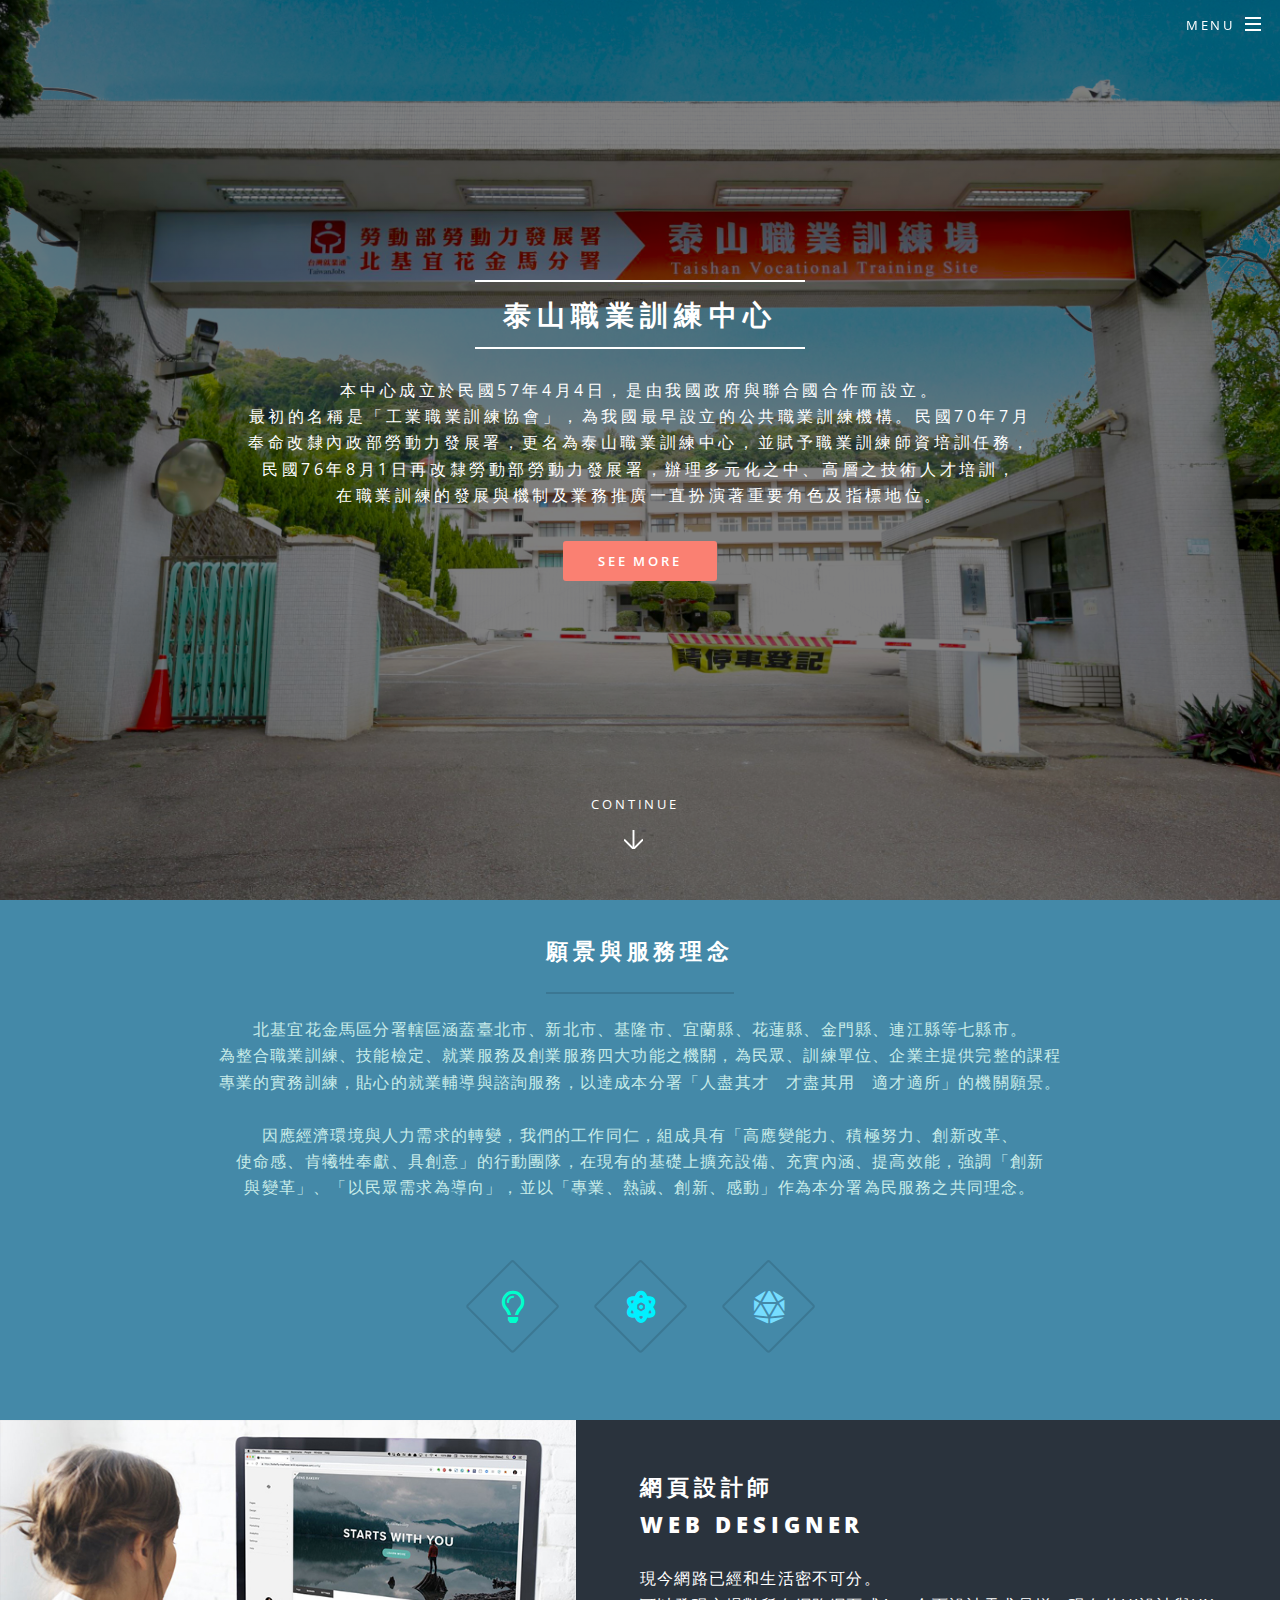
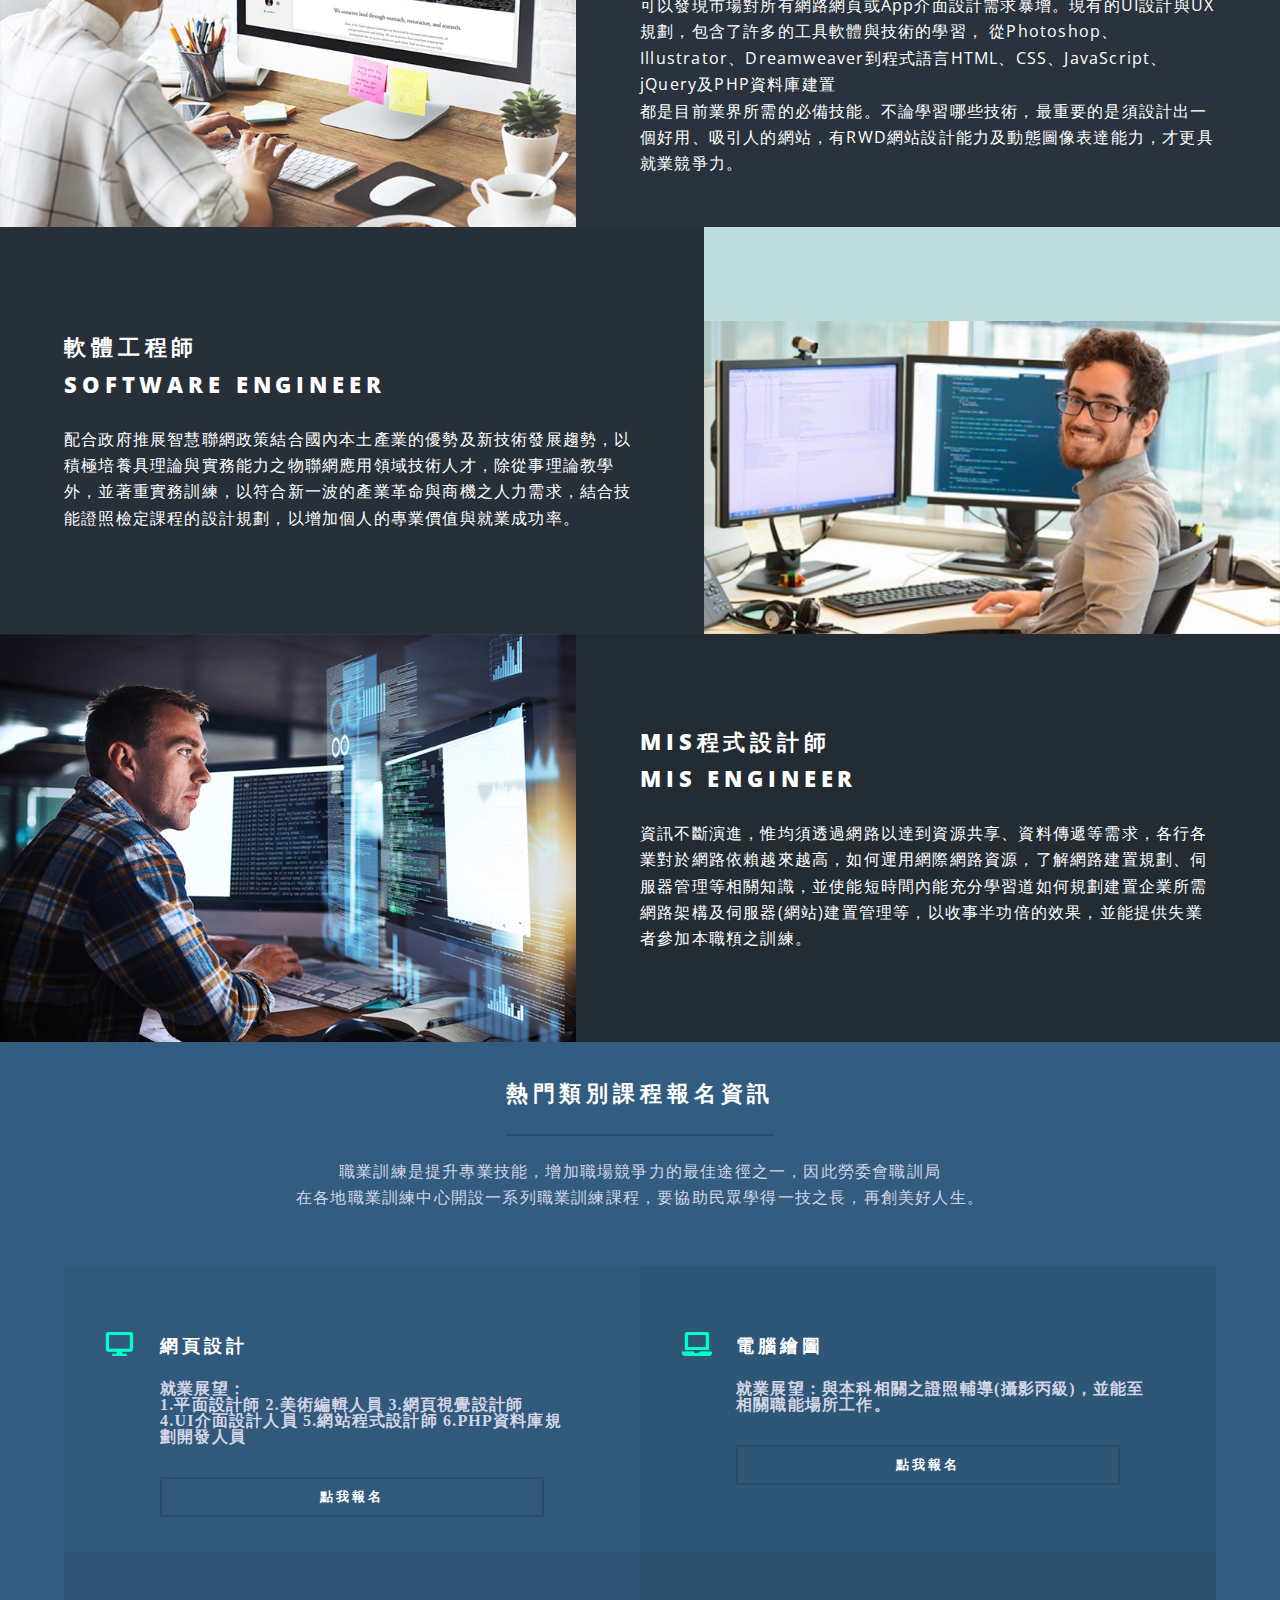
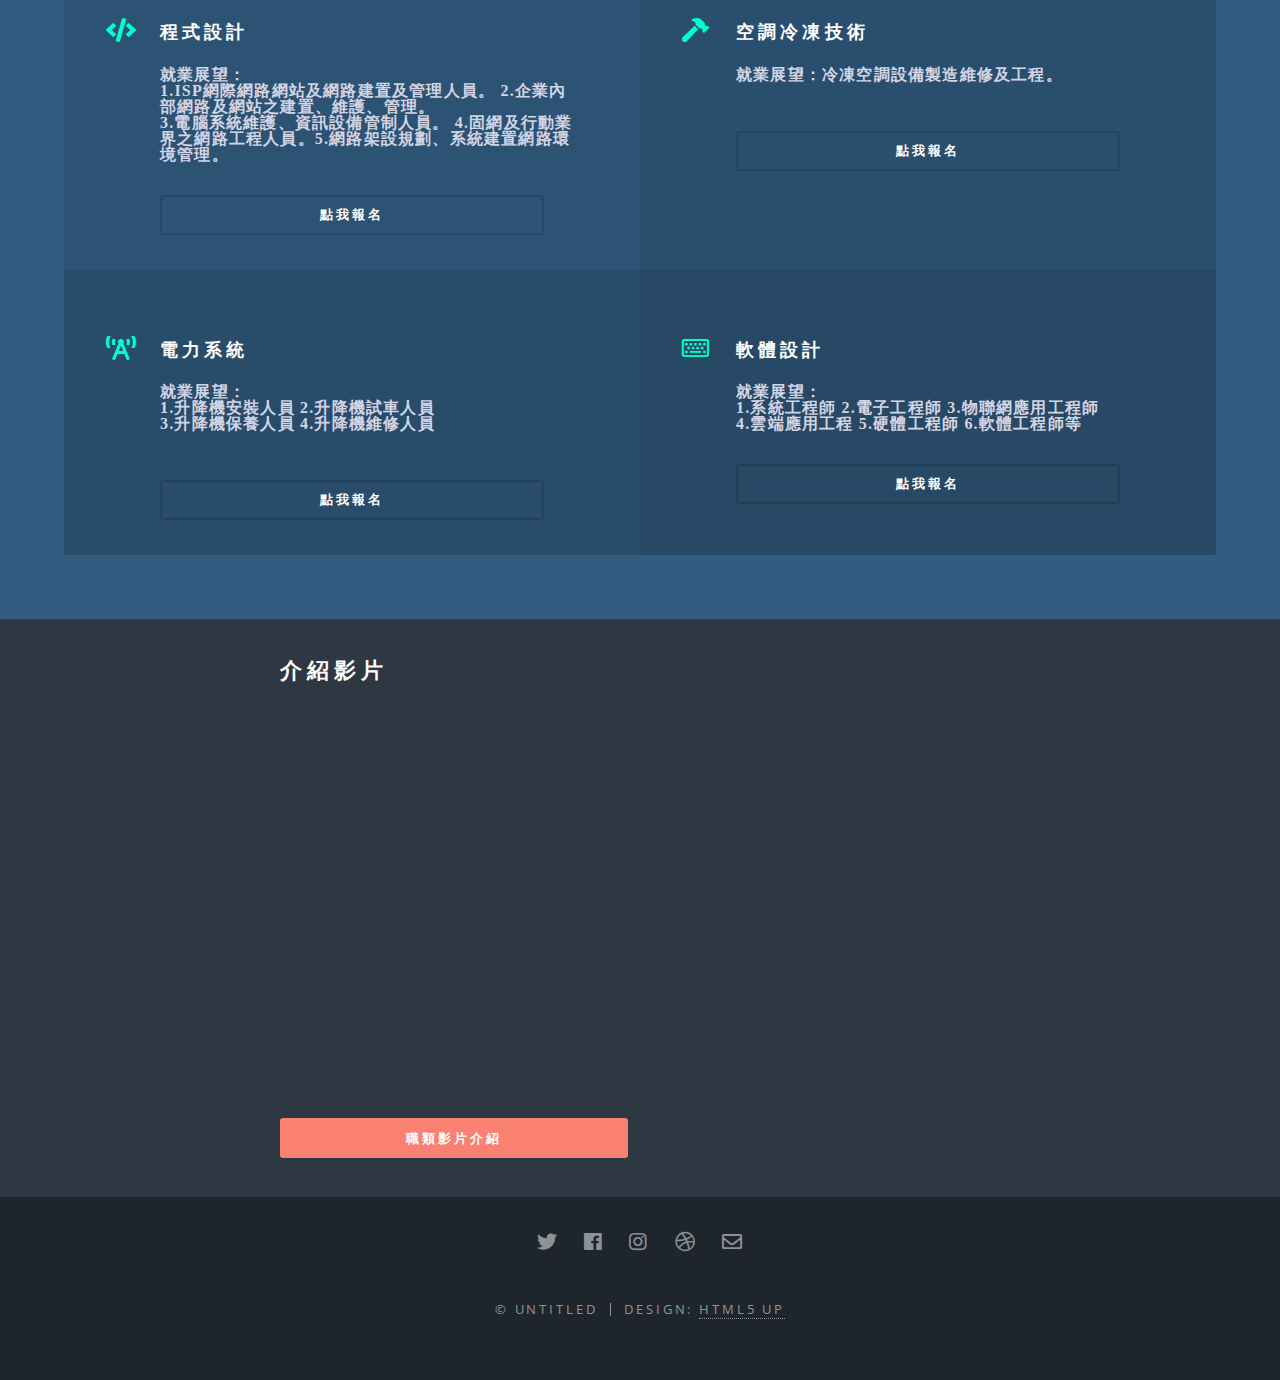
<file: 版型/index.html>
<!DOCTYPE HTML>
<!--
	Spectral by HTML5 UP
	html5up.net | @ajlkn
	Free for personal and commercial use under the CCA 3.0 license (html5up.net/license)
-->
<html>
	<head>
		<title>泰山職業訓練中心─職業訓練研發及推廣中心</title>
		<meta charset="utf-8" />
		<meta name="viewport" content="width=device-width, initial-scale=1, user-scalable=no" />
		<link rel="stylesheet" href="assets/css/main.css" />
		<noscript><link rel="stylesheet" href="assets/css/noscript.css" /></noscript>
		<link rel="shortcut icon" href="./images/favicon.ico" type="image/x-icon">
	</head>
	<body class="landing is-preload">

		<!-- Page Wrapper -->
			<div id="page-wrapper">

				<!-- Header -->
					<header id="header" class="alt">
						<h1><a href="index.html">泰山職業訓練場</a></h1>
						<nav id="nav">
							<ul>
								<li class="special">
									<a href="#menu" class="menuToggle"><span>Menu</span></a>
									<div id="menu">
										<ul>
											<li><a href="index.html">Home</a></li>
											<li><a href="lesson.html">課程介紹</a></li>
											<li><a href="traffic.html">交通方式</a></li>
										</ul>
									</div>
								</li>
							</ul>
						</nav>
					</header>

				<!-- Banner -->
					<section id="banner">
						<div class="inner">
							<h2>泰山職業訓練中心</h2>
							<p>本中心成立於民國57年4月4日，是由我國政府與聯合國合作而設立。<br />
								最初的名稱是「工業職業訓練協會」，為我國最早設立的公共職業訓練機構。民國70年7月<br>
								奉命改隸內政部勞動力發展署，更名為泰山職業訓練中心，並賦予職業訓練師資培訓任務，<br>
								民國76年8月1日再改隸勞動部勞動力發展署，辦理多元化之中、高層之技術人才培訓，<br>
								在職業訓練的發展與機制及業務推廣一直扮演著重要角色及指標地位。
							</p>
							<ul class="actions special">
								<li><a href="https://tkyhkm.wda.gov.tw/Default.aspx" class="button primary">SEE MORE</a></li>
							</ul>
						</div>
						<a href="#one" class="more scrolly">Continue</a>
					</section>

				<!-- One -->
					<section id="one" class="wrapper style1 special">
						<div class="inner">
							<header class="major">
								<h2>願景與服務理念</h2>
								<p>北基宜花金馬區分署轄區涵蓋臺北市、新北市、基隆市、宜蘭縣、花蓮縣、金門縣、連江縣等七縣市。<br> 
									為整合職業訓練、技能檢定、就業服務及創業服務四大功能之機關，為民眾、訓練單位、企業主提供完整的課程<br> 
									專業的實務訓練，貼心的就業輔導與諮詢服務，以達成本分署「人盡其才　才盡其用　適才適所」的機關願景。<br />
									<br>
									因應經濟環境與人力需求的轉變，我們的工作同仁，組成具有「高應變能力、積極努力、創新改革、<br>
									使命感、肯犧牲奉獻、具創意」的行動團隊，在現有的基礎上擴充設備、充實內涵、提高效能，強調「創新<br>
									與變革」、「以民眾需求為導向」，並以「專業、熱誠、創新、感動」作為本分署為民服務之共同理念。</p>
							</header>
							<ul class="icons major">
								<li><span class="icon far fa-lightbulb major style1"><span class="label">Lorem</span></span></li>
								<li><span class="icon fas fa-atom major style2"><span class="label">Ipsum</span></span></li>
								<li><span class="icon fas fa-dice-d20 major style3"><span class="label">Dolor</span></span></li>
							</ul>
						</div>
					</section>

				<!-- Two -->
					<section id="two" class="wrapper alt style2">
						<section class="spotlight">
							<div class="image"><img src="images/pic01.jpg" alt="" /></div><div class="content">
								<h2>網頁設計師<br />
									Web designer</h2>
								<p>現今網路已經和生活密不可分。<br>
									可以發現市場對所有網路網頁或App介面設計需求暴增。現有的UI設計與UX規劃，包含了許多的工具軟體與技術的學習，
									從Photoshop、Illustrator、Dreamweaver到程式語言HTML、CSS、JavaScript、jQuery及PHP資料庫建置<br>
									都是目前業界所需的必備技能。不論學習哪些技術，最重要的是須設計出一個好用、吸引人的網站，有RWD網站設計能力及動態圖像表達能力，才更具就業競爭力。</p>
							</div>
						</section>
						<section class="spotlight">
							<div class="image"><img src="images/pic02.jpg" alt="" /></div><div class="content">
								<h2>軟體工程師<br />
									Software Engineer</h2>
								<p>配合政府推展智慧聯網政策結合國內本土產業的優勢及新技術發展趨勢，以積極培養具理論與實務能力之物聯網應用領域技術人才，除從事理論教學外，並著重實務訓練，以符合新一波的產業革命與商機之人力需求，結合技能證照檢定課程的設計規劃，以增加個人的專業價值與就業成功率。</p>
							</div>
						</section>
						<section class="spotlight">
							<div class="image"><img src="images/pic03.jpg" alt="" /></div><div class="content">
								<h2>MIS程式設計師<br />
									MIS Engineer</h2>
								<p>資訊不斷演進，惟均須透過網路以達到資源共享、資料傳遞等需求，各行各業對於網路依賴越來越高，如何運用網際網路資源，了解網路建置規劃、伺服器管理等相關知識，並使能短時間內能充分學習道如何規劃建置企業所需網路架構及伺服器(網站)建置管理等，以收事半功倍的效果，並能提供失業者參加本職頪之訓練。</p>
							</div>
						</section>
					</section>

				<!-- Three -->
					<section id="three" class="wrapper style3 special">
						<div class="inner">
							<header class="major">
								<h2>熱門類別課程報名資訊</h2>
								<p>職業訓練是提升專業技能，增加職場競爭力的最佳途徑之一，因此勞委會職訓局<br />
									在各地職業訓練中心開設一系列職業訓練課程，要協助民眾學得一技之長，再創美好人生。</p>
							</header>
							<ul class="features">
								<li class="icon fas fa-desktop">
									<h3>網頁設計</h3>
									<p>就業展望：<br>
										1.平面設計師 2.美術編輯人員 3.網頁視覺設計師 <br>
										4.UI介面設計人員 5.網站程式設計師 6.PHP資料庫規劃開發人員</p>
									<a href="https://www.taiwanjobs.gov.tw/Internet/index/CourseQuery_detail.aspx?History=History&oid=111073" class="button fit ">點我報名</a>
								</li>
								<li class="icon fas fa-laptop">
									<h3>電腦繪圖</h3>
									<p>就業展望：與本科相關之證照輔導(攝影丙級)，並能至相關職能場所工作。</p>
									<a href="https://www.taiwanjobs.gov.tw/Internet/index/CourseQuery_detail.aspx?oid=120597" class="button fit ">點我報名</a>
								</li>
								<li class="icon fas fa-code">
									<h3>程式設計</h3>
									<p>就業展望：<br>
										1.ISP網際網路網站及網路建置及管理人員。 2.企業內部網路及網站之建置、維護、管理。<br>
										3.電腦系統維護、資訊設備管制人員。 4.固網及行動業界之網路工程人員。5.網路架設規劃、系統建置網路環境管理。</p>
									<a href="https://www.taiwanjobs.gov.tw/Internet/index/CourseQuery_detail.aspx?History=History&oid=110770" class="button fit ">點我報名</a>
								</li>
								<li class="icon fas fa-hammer">
									<h3>空調冷凍技術</h3>
									<p>就業展望：冷凍空調設備製造維修及工程。</p><br>
									<a href="https://www.taiwanjobs.gov.tw/Internet/index/CourseQuery_detail.aspx?History=History&oid=111070" class="button fit ">點我報名</a>
								</li>
								<li class="icon fas fa-broadcast-tower">
									<h3>電力系統</h3>
									<p>就業展望：<br>
										1.升降機安裝人員 2.升降機試車人員<br> 
										3.升降機保養人員 4.升降機維修人員</p><br>
									<a href="https://www.taiwanjobs.gov.tw/Internet/index/CourseQuery_detail.aspx?oid=120609" class="button fit ">點我報名</a>
								</li>
								<li class="icon far fa-keyboard">
									<h3>軟體設計</h3>
									<p style="font-weight: bold;">就業展望：<br>
										1.系統工程師 2.電子工程師 3.物聯網應用工程師<br>
										4.雲端應用工程 5.硬體工程師 6.軟體工程師等</p>
									<a href="https://www.taiwanjobs.gov.tw/Internet/index/CourseQuery_detail.aspx?History=History&oid=110769" class="button fit ">點我報名</a>
								</li>
							</ul>
						</div>
					</section>

				<!-- CTA -->
					<section id="cta" class="wrapper style4">
						<div class="inner">
							<header>
								<h2>介紹影片</h2>
								<iframe width="200%" height="400px" src="https://www.youtube.com/embed/Aai9IZHkRJY" frameborder="0" allow="accelerometer; autoplay; encrypted-media; gyroscope; picture-in-picture" allowfullscreen></iframe>
								<a href="https://www.youtube.com/playlist?list=PLyI1bc3r753l3zuR7QwgAmRjp616BW_A0" class="button fit primary">職類影片介紹</a>
							</header>
						</div>
					</section>

				<!-- Footer -->
					<footer id="footer">
						<ul class="icons">
							<li><a href="#" class="icon fab fa-twitter"><span class="label">Twitter</span></a></li>
							<li><a href="https://www.facebook.com/tsvts/" class="icon fab fa-facebook"><span class="label">Facebook</span></a></li>
							<li><a href="#" class="icon fab fa-instagram"><span class="label">Instagram</span></a></li>
							<li><a href="#" class="icon fab fa-dribbble"><span class="label">Dribbble</span></a></li>
							<li><a href="#" class="icon far fa-envelope"><span class="label">Email</span></a></li>
						</ul>
						<ul class="copyright">
							<li>&copy; Untitled</li><li>Design: <a href="http://html5up.net">HTML5 UP</a></li>
						</ul>
					</footer>

			</div>

		<!-- Scripts -->
			<script src="assets/js/jquery.min.js"></script>
			<script src="assets/js/jquery.scrollex.min.js"></script>
			<script src="assets/js/jquery.scrolly.min.js"></script>
			<script src="assets/js/browser.min.js"></script>
			<script src="assets/js/breakpoints.min.js"></script>
			<script src="assets/js/util.js"></script>
			<script src="assets/js/main.js"></script>

	</body>
</html>
</file>
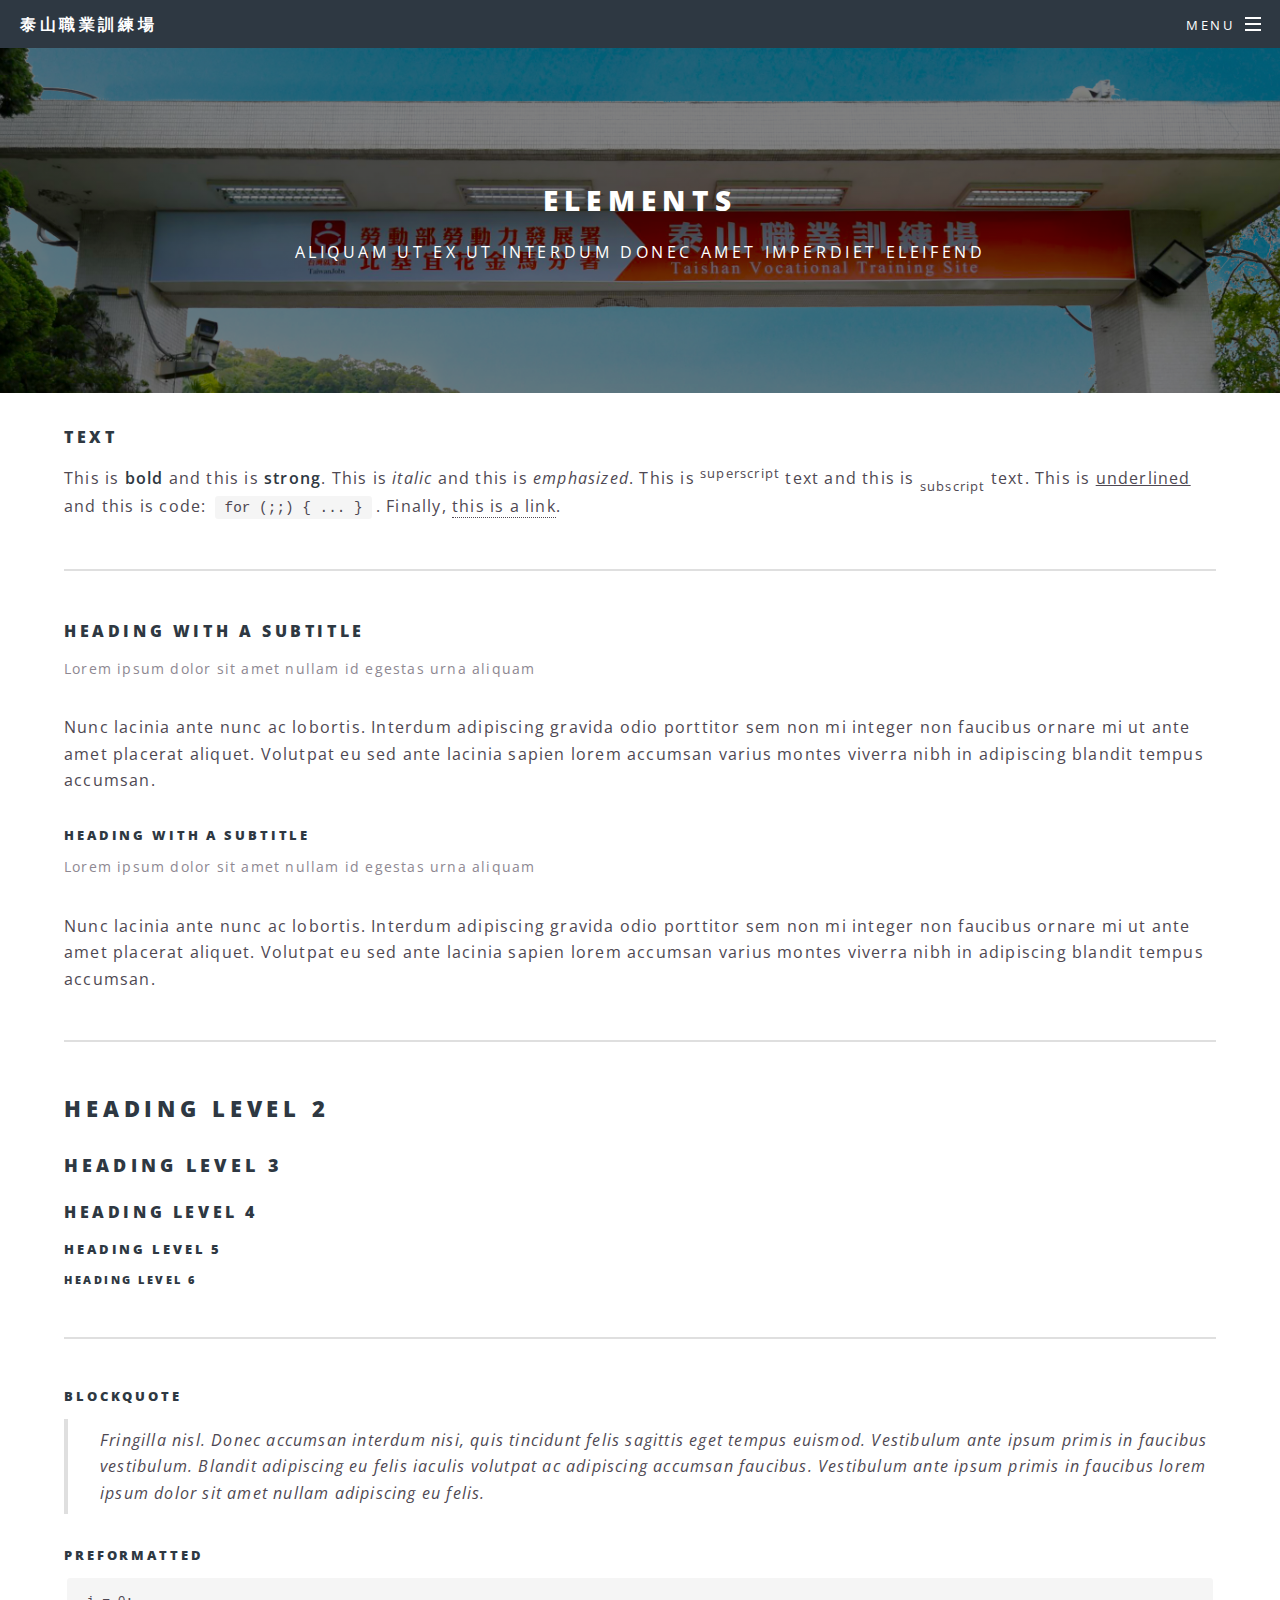
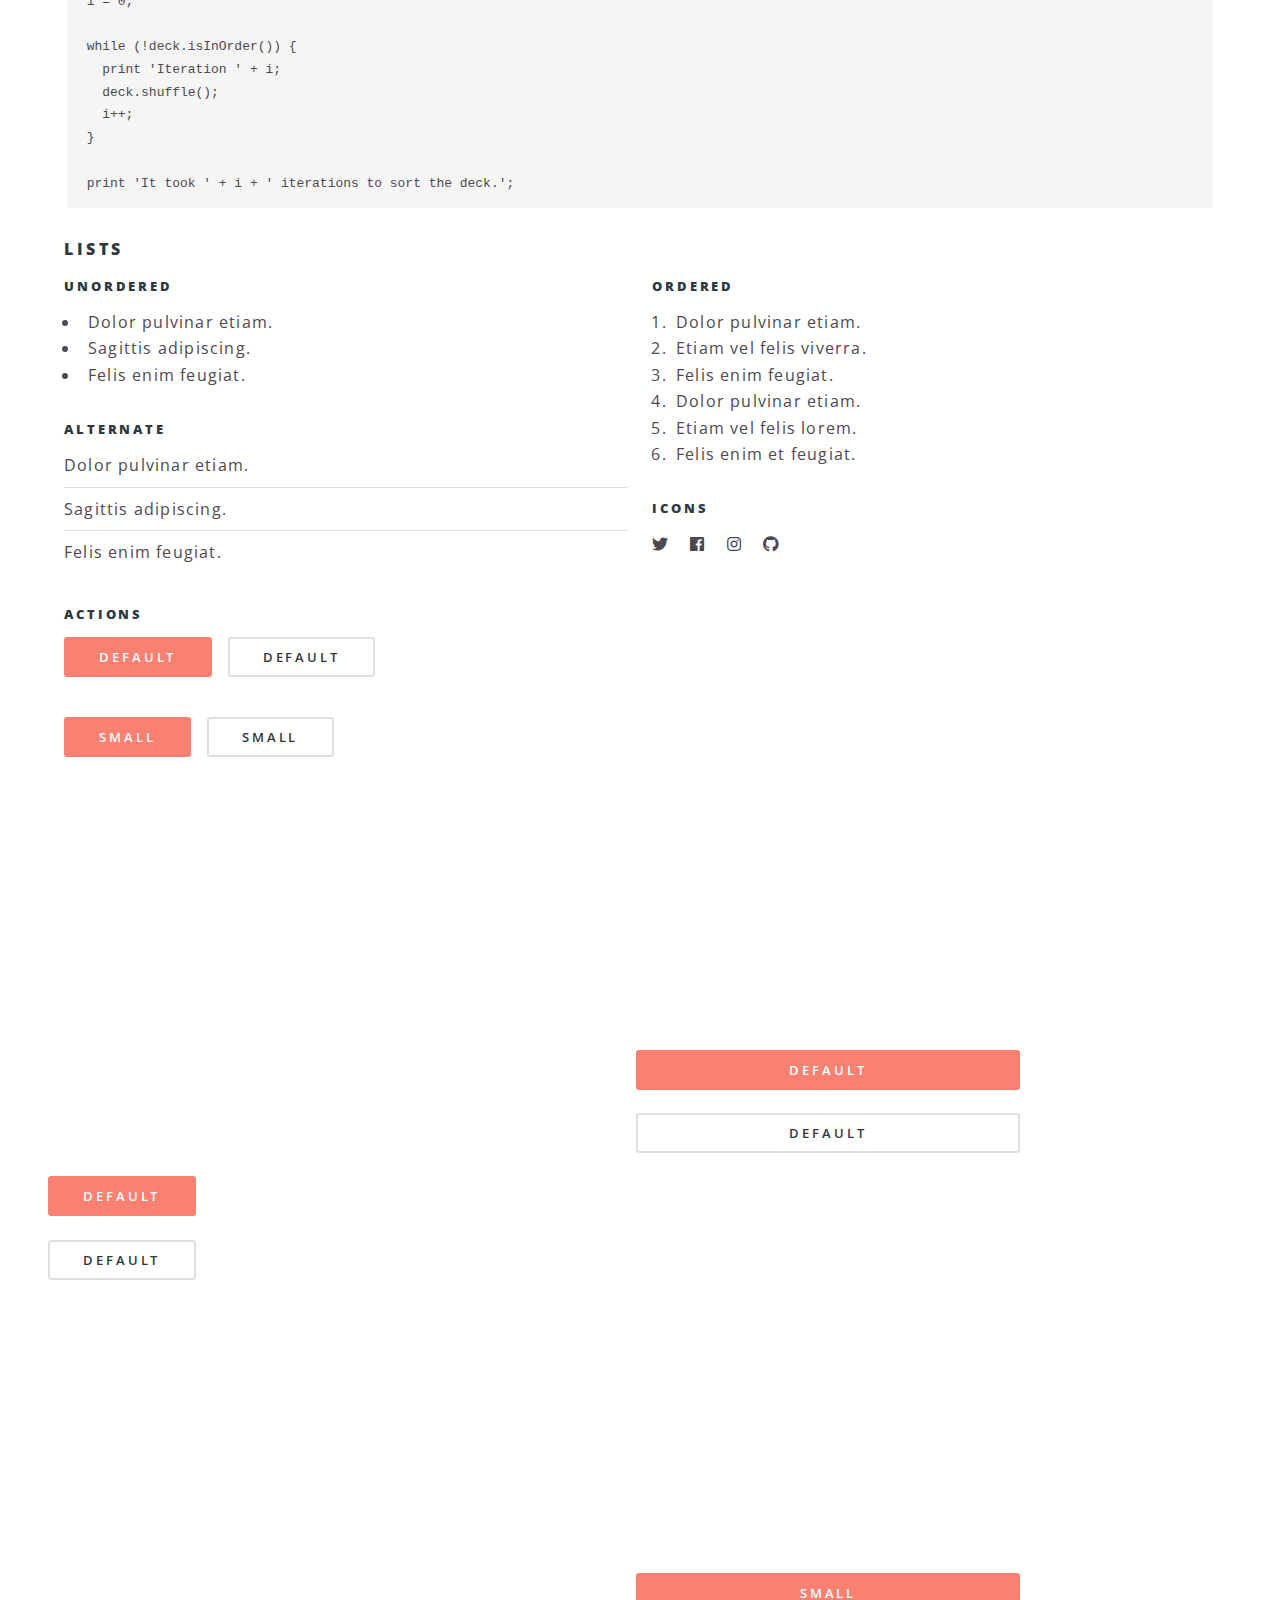
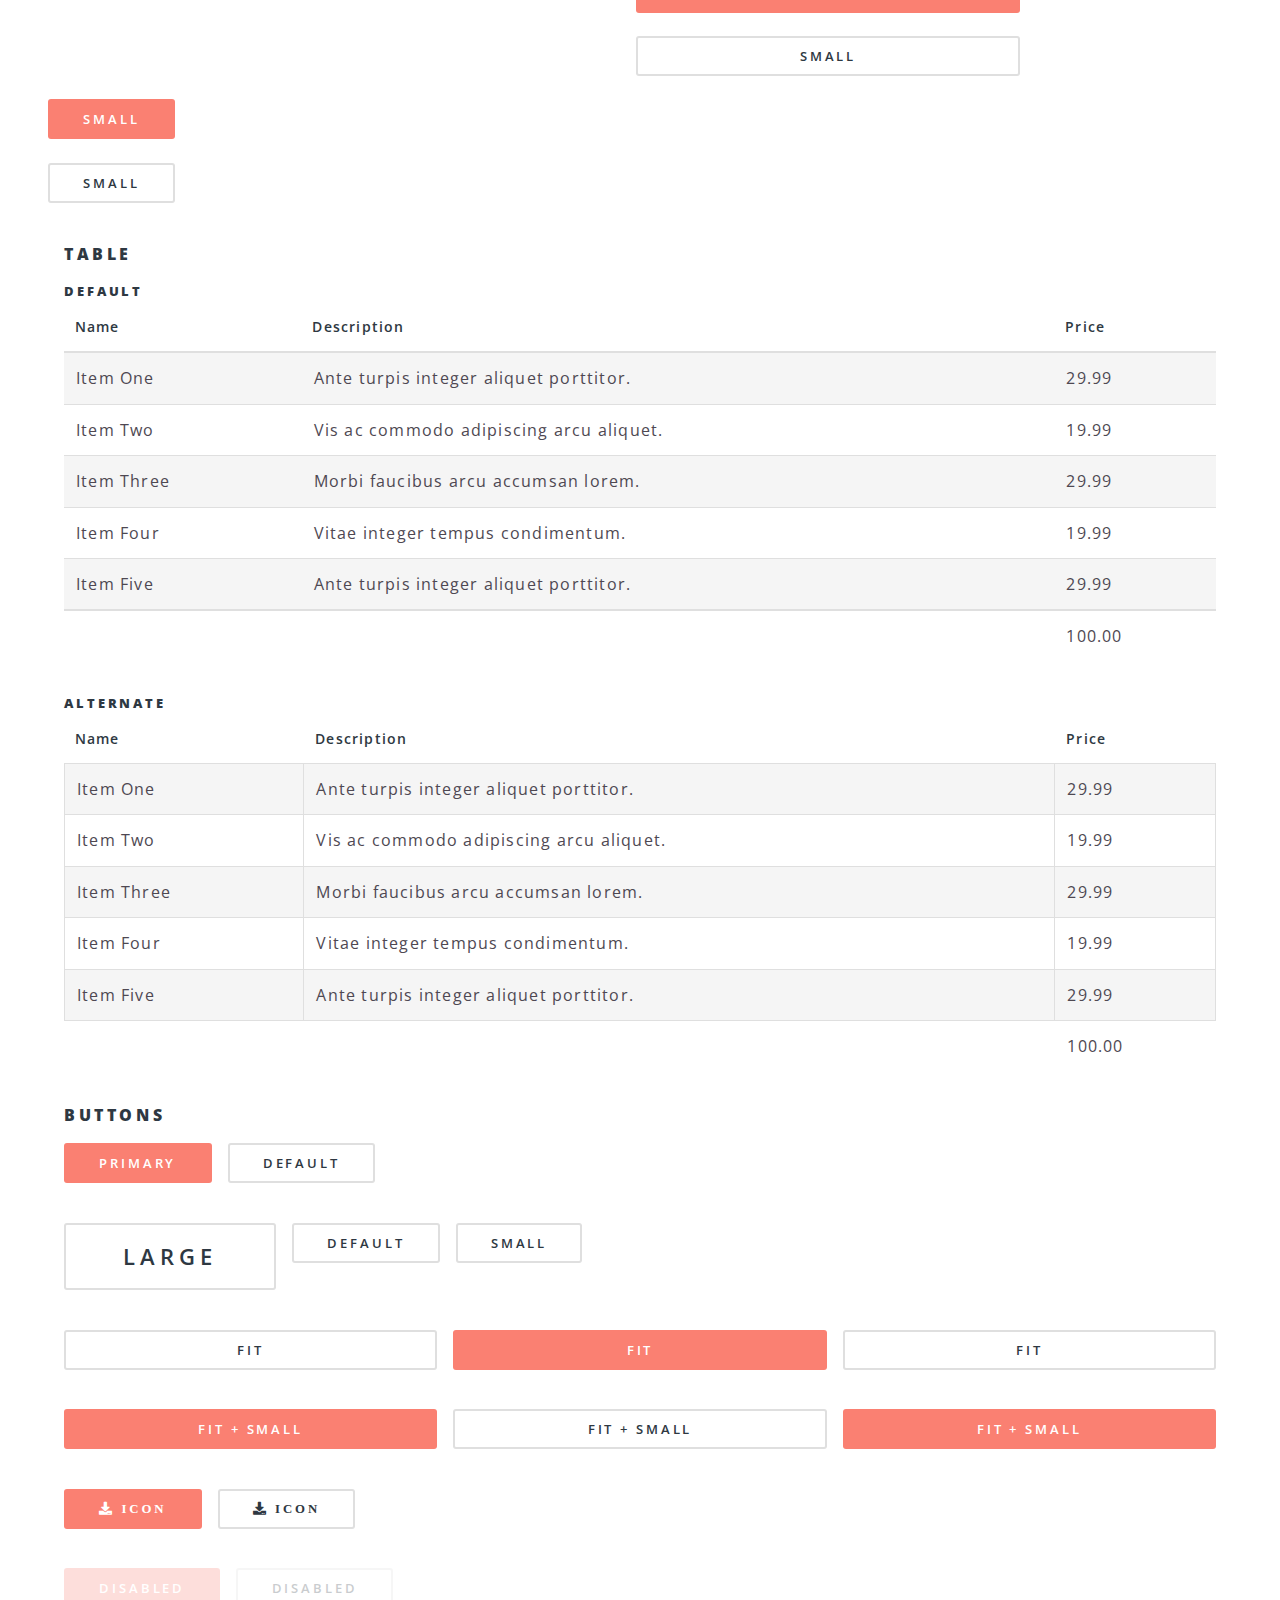
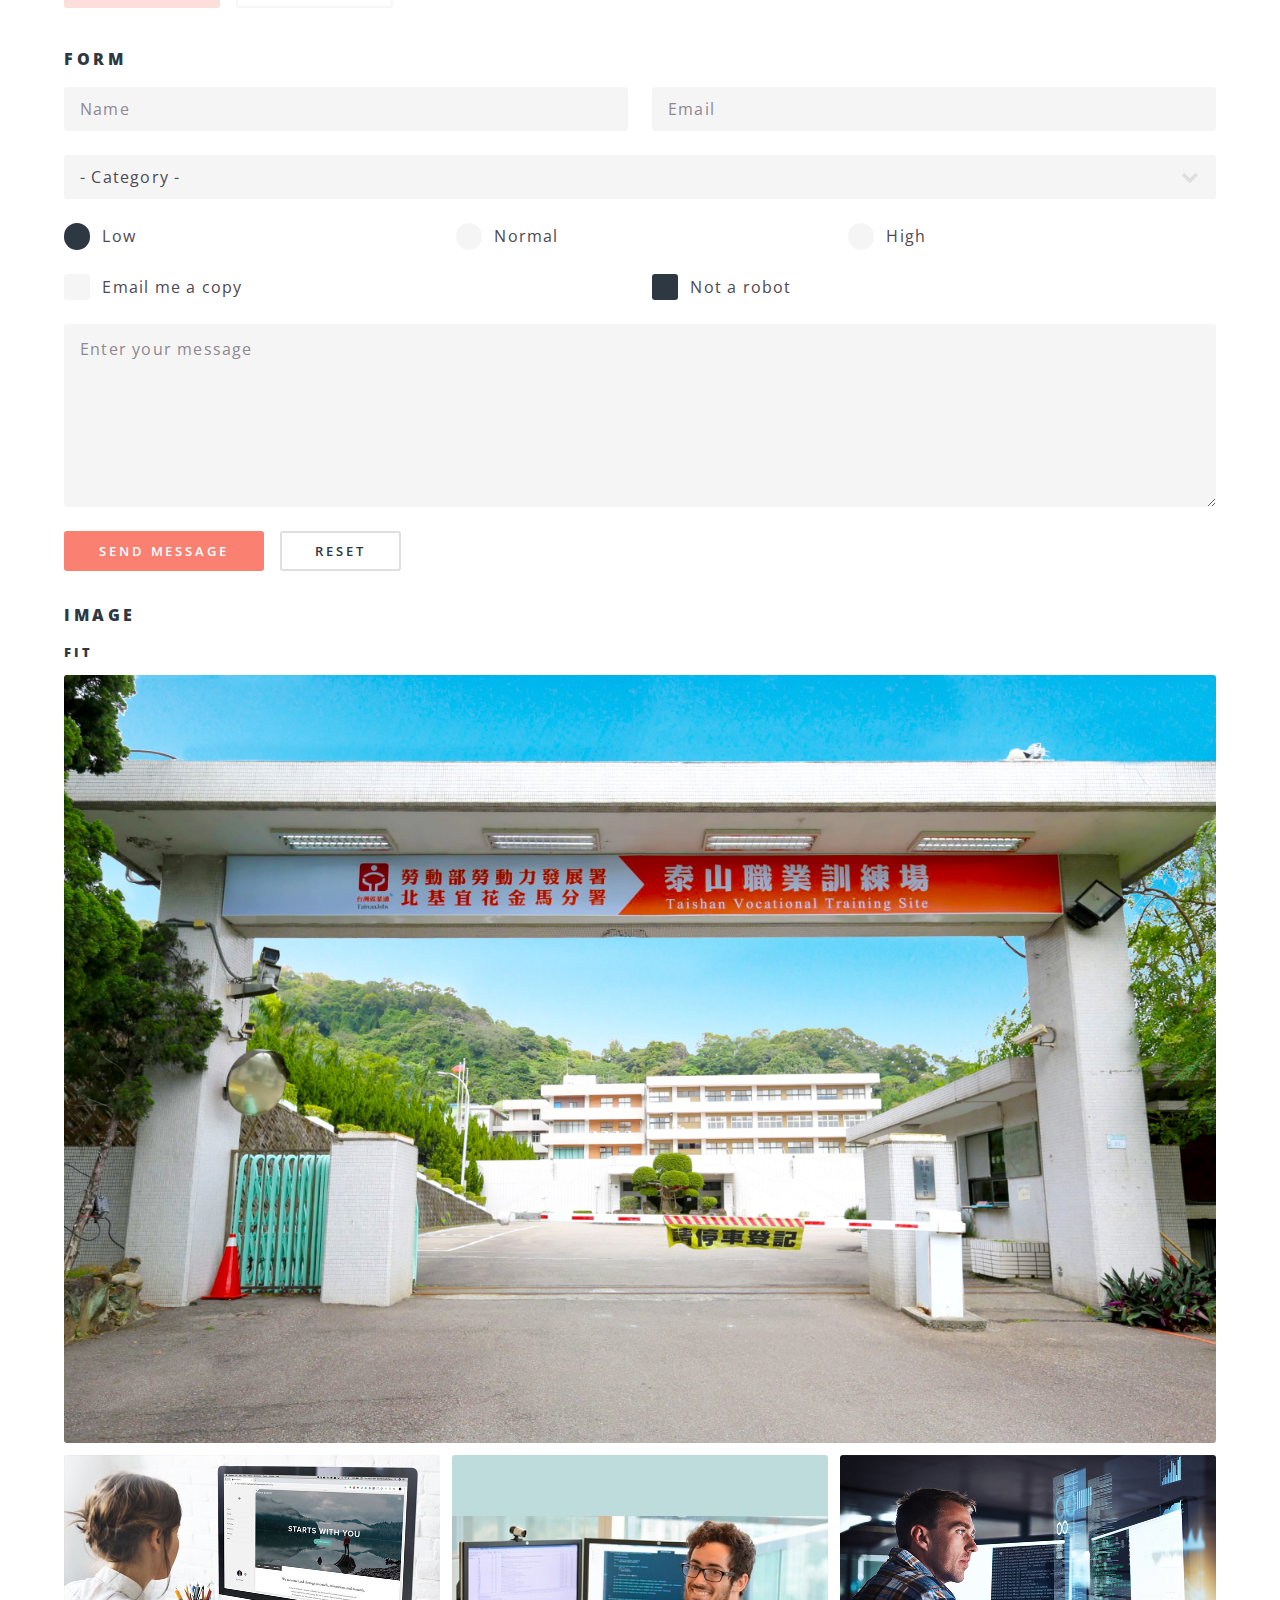
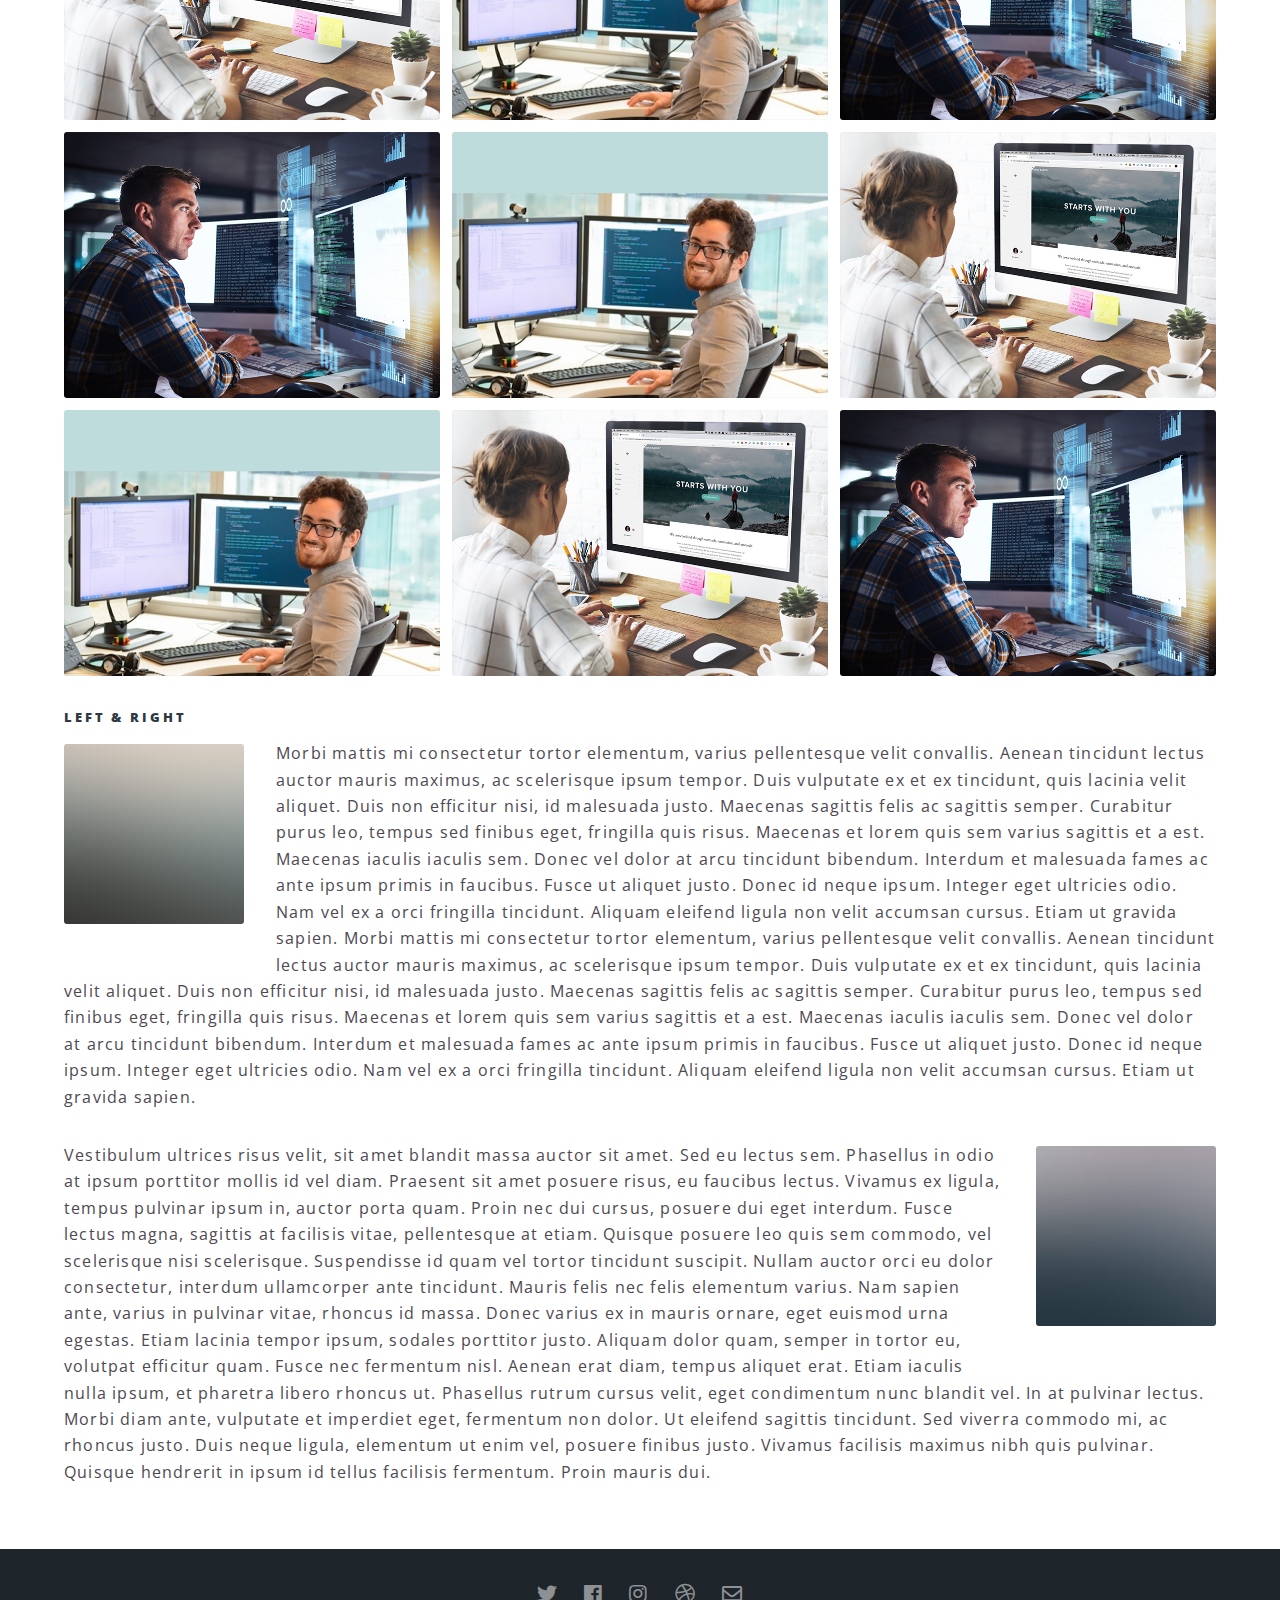
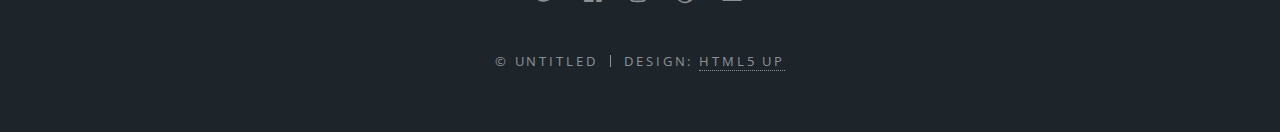
<file: 版型/elements.html>
<!DOCTYPE HTML>
<!--
	Spectral by HTML5 UP
	html5up.net | @ajlkn
	Free for personal and commercial use under the CCA 3.0 license (html5up.net/license)
-->
<html>
	<head>
		<title>泰山職業訓練中心─職業訓練研發及推廣中心</title>
		<meta charset="utf-8" />
		<meta name="viewport" content="width=device-width, initial-scale=1, user-scalable=no" />
		<link rel="stylesheet" href="assets/css/main.css" />
		<noscript><link rel="stylesheet" href="assets/css/noscript.css" /></noscript>
	</head>
	<body class="is-preload">

		<!-- Page Wrapper -->
			<div id="page-wrapper">

				<!-- Header -->
					<header id="header">
						<h1><a href="index.html">泰山職業訓練場</a></h1>
						<nav id="nav">
							<ul>
								<li class="special">
									<a href="#menu" class="menuToggle"><span>Menu</span></a>
									<div id="menu">
										<ul>
											<li><a href="index.html">Home</a></li>
											<li><a href="generic.html">Generic</a></li>
											<li><a href="elements.html">Elements</a></li>
											<li><a href="lesson.html">課程介紹</a></li>
											<li><a href="traffic.html">交通方式</a></li>
										</ul>
									</div>
								</li>
							</ul>
						</nav>
					</header>

				<!-- Main -->
					<article id="main">
						<header>
							<h2>Elements</h2>
							<p>Aliquam ut ex ut interdum donec amet imperdiet eleifend</p>
						</header>
						<section class="wrapper style5">
							<div class="inner">

								<section>
									<h4>Text</h4>
									<p>This is <b>bold</b> and this is <strong>strong</strong>. This is <i>italic</i> and this is <em>emphasized</em>.
									This is <sup>superscript</sup> text and this is <sub>subscript</sub> text.
									This is <u>underlined</u> and this is code: <code>for (;;) { ... }</code>. Finally, <a href="#">this is a link</a>.</p>
									<hr />
									<header>
										<h4>Heading with a Subtitle</h4>
										<p>Lorem ipsum dolor sit amet nullam id egestas urna aliquam</p>
									</header>
									<p>Nunc lacinia ante nunc ac lobortis. Interdum adipiscing gravida odio porttitor sem non mi integer non faucibus ornare mi ut ante amet placerat aliquet. Volutpat eu sed ante lacinia sapien lorem accumsan varius montes viverra nibh in adipiscing blandit tempus accumsan.</p>
									<header>
										<h5>Heading with a Subtitle</h5>
										<p>Lorem ipsum dolor sit amet nullam id egestas urna aliquam</p>
									</header>
									<p>Nunc lacinia ante nunc ac lobortis. Interdum adipiscing gravida odio porttitor sem non mi integer non faucibus ornare mi ut ante amet placerat aliquet. Volutpat eu sed ante lacinia sapien lorem accumsan varius montes viverra nibh in adipiscing blandit tempus accumsan.</p>
									<hr />
									<h2>Heading Level 2</h2>
									<h3>Heading Level 3</h3>
									<h4>Heading Level 4</h4>
									<h5>Heading Level 5</h5>
									<h6>Heading Level 6</h6>
									<hr />
									<h5>Blockquote</h5>
									<blockquote>Fringilla nisl. Donec accumsan interdum nisi, quis tincidunt felis sagittis eget tempus euismod. Vestibulum ante ipsum primis in faucibus vestibulum. Blandit adipiscing eu felis iaculis volutpat ac adipiscing accumsan faucibus. Vestibulum ante ipsum primis in faucibus lorem ipsum dolor sit amet nullam adipiscing eu felis.</blockquote>
									<h5>Preformatted</h5>
									<pre><code>i = 0;

while (!deck.isInOrder()) {
  print 'Iteration ' + i;
  deck.shuffle();
  i++;
}

print 'It took ' + i + ' iterations to sort the deck.';</code></pre>
								</section>

								<section>
									<h4>Lists</h4>
									<div class="row">
										<div class="col-6 col-12-medium">
											<h5>Unordered</h5>
											<ul>
												<li>Dolor pulvinar etiam.</li>
												<li>Sagittis adipiscing.</li>
												<li>Felis enim feugiat.</li>
											</ul>
											<h5>Alternate</h5>
											<ul class="alt">
												<li>Dolor pulvinar etiam.</li>
												<li>Sagittis adipiscing.</li>
												<li>Felis enim feugiat.</li>
											</ul>
										</div>
										<div class="col-6 col-12-medium">
											<h5>Ordered</h5>
											<ol>
												<li>Dolor pulvinar etiam.</li>
												<li>Etiam vel felis viverra.</li>
												<li>Felis enim feugiat.</li>
												<li>Dolor pulvinar etiam.</li>
												<li>Etiam vel felis lorem.</li>
												<li>Felis enim et feugiat.</li>
											</ol>
											<h5>Icons</h5>
											<ul class="icons">
												<li><a href="#" class="icon fab fa-twitter"><span class="label">Twitter</span></a></li>
												<li><a href="#" class="icon fab fa-facebook"><span class="label">Facebook</span></a></li>
												<li><a href="#" class="icon fab fa-instagram"><span class="label">Instagram</span></a></li>
												<li><a href="#" class="icon fab fa-github"><span class="label">Github</span></a></li>
											</ul>
										</div>
									</div>
									<h5>Actions</h5>
									<div class="row">
										<div class="col-6 col-12-medium">
											<ul class="actions">
												<li><a href="#" class="button primary">Default</a></li>
												<li><a href="#" class="button">Default</a></li>
											</ul>
											<ul class="actions small">
												<li><a href="#" class="button primary small">Small</a></li>
												<li><a href="#" class="button small">Small</a></li>
											</ul>
											<ul class="actions stacked">
												<li><a href="#" class="button primary">Default</a></li>
												<li><a href="#" class="button">Default</a></li>
											</ul>
											<ul class="actions stacked">
												<li><a href="#" class="button primary small">Small</a></li>
												<li><a href="#" class="button small">Small</a></li>
											</ul>
										</div>
										<div class="col-6 col-12-medium">
											<ul class="actions stacked">
												<li><a href="#" class="button primary fit">Default</a></li>
												<li><a href="#" class="button fit">Default</a></li>
											</ul>
											<ul class="actions stacked">
												<li><a href="#" class="button primary small fit">Small</a></li>
												<li><a href="#" class="button small fit">Small</a></li>
											</ul>
										</div>
									</div>
								</section>

								<section>
									<h4>Table</h4>
									<h5>Default</h5>
									<div class="table-wrapper">
										<table>
											<thead>
												<tr>
													<th>Name</th>
													<th>Description</th>
													<th>Price</th>
												</tr>
											</thead>
											<tbody>
												<tr>
													<td>Item One</td>
													<td>Ante turpis integer aliquet porttitor.</td>
													<td>29.99</td>
												</tr>
												<tr>
													<td>Item Two</td>
													<td>Vis ac commodo adipiscing arcu aliquet.</td>
													<td>19.99</td>
												</tr>
												<tr>
													<td>Item Three</td>
													<td> Morbi faucibus arcu accumsan lorem.</td>
													<td>29.99</td>
												</tr>
												<tr>
													<td>Item Four</td>
													<td>Vitae integer tempus condimentum.</td>
													<td>19.99</td>
												</tr>
												<tr>
													<td>Item Five</td>
													<td>Ante turpis integer aliquet porttitor.</td>
													<td>29.99</td>
												</tr>
											</tbody>
											<tfoot>
												<tr>
													<td colspan="2"></td>
													<td>100.00</td>
												</tr>
											</tfoot>
										</table>
									</div>

									<h5>Alternate</h5>
									<div class="table-wrapper">
										<table class="alt">
											<thead>
												<tr>
													<th>Name</th>
													<th>Description</th>
													<th>Price</th>
												</tr>
											</thead>
											<tbody>
												<tr>
													<td>Item One</td>
													<td>Ante turpis integer aliquet porttitor.</td>
													<td>29.99</td>
												</tr>
												<tr>
													<td>Item Two</td>
													<td>Vis ac commodo adipiscing arcu aliquet.</td>
													<td>19.99</td>
												</tr>
												<tr>
													<td>Item Three</td>
													<td> Morbi faucibus arcu accumsan lorem.</td>
													<td>29.99</td>
												</tr>
												<tr>
													<td>Item Four</td>
													<td>Vitae integer tempus condimentum.</td>
													<td>19.99</td>
												</tr>
												<tr>
													<td>Item Five</td>
													<td>Ante turpis integer aliquet porttitor.</td>
													<td>29.99</td>
												</tr>
											</tbody>
											<tfoot>
												<tr>
													<td colspan="2"></td>
													<td>100.00</td>
												</tr>
											</tfoot>
										</table>
									</div>
								</section>

								<section>
									<h4>Buttons</h4>
									<ul class="actions">
										<li><a href="#" class="button primary">Primary</a></li>
										<li><a href="#" class="button">Default</a></li>
									</ul>
									<ul class="actions">
										<li><a href="#" class="button large">Large</a></li>
										<li><a href="#" class="button">Default</a></li>
										<li><a href="#" class="button small">Small</a></li>
									</ul>
									<ul class="actions fit">
										<li><a href="#" class="button fit">Fit</a></li>
										<li><a href="#" class="button primary fit">Fit</a></li>
										<li><a href="#" class="button fit">Fit</a></li>
									</ul>
									<ul class="actions fit small">
										<li><a href="#" class="button primary fit small">Fit + Small</a></li>
										<li><a href="#" class="button fit small">Fit + Small</a></li>
										<li><a href="#" class="button primary fit small">Fit + Small</a></li>
									</ul>
									<ul class="actions">
										<li><a href="#" class="button primary icon fas fa-download">Icon</a></li>
										<li><a href="#" class="button icon fas fa-download">Icon</a></li>
									</ul>
									<ul class="actions">
										<li><span class="button primary disabled">Disabled</span></li>
										<li><span class="button disabled">Disabled</span></li>
									</ul>
								</section>

								<section>
									<h4>Form</h4>
									<form method="post" action="#">
										<div class="row gtr-uniform">
											<div class="col-6 col-12-xsmall">
												<input type="text" name="demo-name" id="demo-name" value="" placeholder="Name" />
											</div>
											<div class="col-6 col-12-xsmall">
												<input type="email" name="demo-email" id="demo-email" value="" placeholder="Email" />
											</div>
											<div class="col-12">
												<select name="demo-category" id="demo-category">
													<option value="">- Category -</option>
													<option value="1">Manufacturing</option>
													<option value="1">Shipping</option>
													<option value="1">Administration</option>
													<option value="1">Human Resources</option>
												</select>
											</div>
											<div class="col-4 col-12-small">
												<input type="radio" id="demo-priority-low" name="demo-priority" checked>
												<label for="demo-priority-low">Low</label>
											</div>
											<div class="col-4 col-12-small">
												<input type="radio" id="demo-priority-normal" name="demo-priority">
												<label for="demo-priority-normal">Normal</label>
											</div>
											<div class="col-4 col-12-small">
												<input type="radio" id="demo-priority-high" name="demo-priority">
												<label for="demo-priority-high">High</label>
											</div>
											<div class="col-6 col-12-small">
												<input type="checkbox" id="demo-copy" name="demo-copy">
												<label for="demo-copy">Email me a copy</label>
											</div>
											<div class="col-6 col-12-small">
												<input type="checkbox" id="demo-human" name="demo-human" checked>
												<label for="demo-human">Not a robot</label>
											</div>
											<div class="col-12">
												<textarea name="demo-message" id="demo-message" placeholder="Enter your message" rows="6"></textarea>
											</div>
											<div class="col-12">
												<ul class="actions">
													<li><input type="submit" value="Send Message" class="primary" /></li>
													<li><input type="reset" value="Reset" /></li>
												</ul>
											</div>
										</div>
									</form>
								</section>

								<section>
									<h4>Image</h4>
									<h5>Fit</h5>
									<div class="box alt">
										<div class="row gtr-50 gtr-uniform">
											<div class="col-12"><span class="image fit"><img src="images/banner.jpg" alt="" /></span></div>
											<div class="col-4"><span class="image fit"><img src="images/pic01.jpg" alt="" /></span></div>
											<div class="col-4"><span class="image fit"><img src="images/pic02.jpg" alt="" /></span></div>
											<div class="col-4"><span class="image fit"><img src="images/pic03.jpg" alt="" /></span></div>
											<div class="col-4"><span class="image fit"><img src="images/pic03.jpg" alt="" /></span></div>
											<div class="col-4"><span class="image fit"><img src="images/pic02.jpg" alt="" /></span></div>
											<div class="col-4"><span class="image fit"><img src="images/pic01.jpg" alt="" /></span></div>
											<div class="col-4"><span class="image fit"><img src="images/pic02.jpg" alt="" /></span></div>
											<div class="col-4"><span class="image fit"><img src="images/pic01.jpg" alt="" /></span></div>
											<div class="col-4"><span class="image fit"><img src="images/pic03.jpg" alt="" /></span></div>
										</div>
									</div>
									<h5>Left &amp; Right</h5>
									<p><span class="image left"><img src="images/pic04.jpg" alt="" /></span>Morbi mattis mi consectetur tortor elementum, varius pellentesque velit convallis. Aenean tincidunt lectus auctor mauris maximus, ac scelerisque ipsum tempor. Duis vulputate ex et ex tincidunt, quis lacinia velit aliquet. Duis non efficitur nisi, id malesuada justo. Maecenas sagittis felis ac sagittis semper. Curabitur purus leo, tempus sed finibus eget, fringilla quis risus. Maecenas et lorem quis sem varius sagittis et a est. Maecenas iaculis iaculis sem. Donec vel dolor at arcu tincidunt bibendum. Interdum et malesuada fames ac ante ipsum primis in faucibus. Fusce ut aliquet justo. Donec id neque ipsum. Integer eget ultricies odio. Nam vel ex a orci fringilla tincidunt. Aliquam eleifend ligula non velit accumsan cursus. Etiam ut gravida sapien. Morbi mattis mi consectetur tortor elementum, varius pellentesque velit convallis. Aenean tincidunt lectus auctor mauris maximus, ac scelerisque ipsum tempor. Duis vulputate ex et ex tincidunt, quis lacinia velit aliquet. Duis non efficitur nisi, id malesuada justo. Maecenas sagittis felis ac sagittis semper. Curabitur purus leo, tempus sed finibus eget, fringilla quis risus. Maecenas et lorem quis sem varius sagittis et a est. Maecenas iaculis iaculis sem. Donec vel dolor at arcu tincidunt bibendum. Interdum et malesuada fames ac ante ipsum primis in faucibus. Fusce ut aliquet justo. Donec id neque ipsum. Integer eget ultricies odio. Nam vel ex a orci fringilla tincidunt. Aliquam eleifend ligula non velit accumsan cursus. Etiam ut gravida sapien.</p>
									<p><span class="image right"><img src="images/pic05.jpg" alt="" /></span>Vestibulum ultrices risus velit, sit amet blandit massa auctor sit amet. Sed eu lectus sem. Phasellus in odio at ipsum porttitor mollis id vel diam. Praesent sit amet posuere risus, eu faucibus lectus. Vivamus ex ligula, tempus pulvinar ipsum in, auctor porta quam. Proin nec dui cursus, posuere dui eget interdum. Fusce lectus magna, sagittis at facilisis vitae, pellentesque at etiam. Quisque posuere leo quis sem commodo, vel scelerisque nisi scelerisque. Suspendisse id quam vel tortor tincidunt suscipit. Nullam auctor orci eu dolor consectetur, interdum ullamcorper ante tincidunt. Mauris felis nec felis elementum varius. Nam sapien ante, varius in pulvinar vitae, rhoncus id massa. Donec varius ex in mauris ornare, eget euismod urna egestas. Etiam lacinia tempor ipsum, sodales porttitor justo. Aliquam dolor quam, semper in tortor eu, volutpat efficitur quam. Fusce nec fermentum nisl. Aenean erat diam, tempus aliquet erat. Etiam iaculis nulla ipsum, et pharetra libero rhoncus ut. Phasellus rutrum cursus velit, eget condimentum nunc blandit vel. In at pulvinar lectus. Morbi diam ante, vulputate et imperdiet eget, fermentum non dolor. Ut eleifend sagittis tincidunt. Sed viverra commodo mi, ac rhoncus justo. Duis neque ligula, elementum ut enim vel, posuere finibus justo. Vivamus facilisis maximus nibh quis pulvinar. Quisque hendrerit in ipsum id tellus facilisis fermentum. Proin mauris dui.</p>
								</section>

							</div>
						</section>
					</article>

				<!-- Footer -->
					<footer id="footer">
						<ul class="icons">
							<li><a href="#" class="icon fab fa-twitter"><span class="label">Twitter</span></a></li>
							<li><a href="#" class="icon fab fa-facebook"><span class="label">Facebook</span></a></li>
							<li><a href="#" class="icon fab fa-instagram"><span class="label">Instagram</span></a></li>
							<li><a href="#" class="icon fab fa-dribbble"><span class="label">Dribbble</span></a></li>
							<li><a href="#" class="icon far fa-envelope"><span class="label">Email</span></a></li>
						</ul>
						<ul class="copyright">
							<li>&copy; Untitled</li><li>Design: <a href="http://html5up.net">HTML5 UP</a></li>
						</ul>
					</footer>

			</div>

		<!-- Scripts -->
			<script src="assets/js/jquery.min.js"></script>
			<script src="assets/js/jquery.scrollex.min.js"></script>
			<script src="assets/js/jquery.scrolly.min.js"></script>
			<script src="assets/js/browser.min.js"></script>
			<script src="assets/js/breakpoints.min.js"></script>
			<script src="assets/js/util.js"></script>
			<script src="assets/js/main.js"></script>

	</body>
</html>
</file>
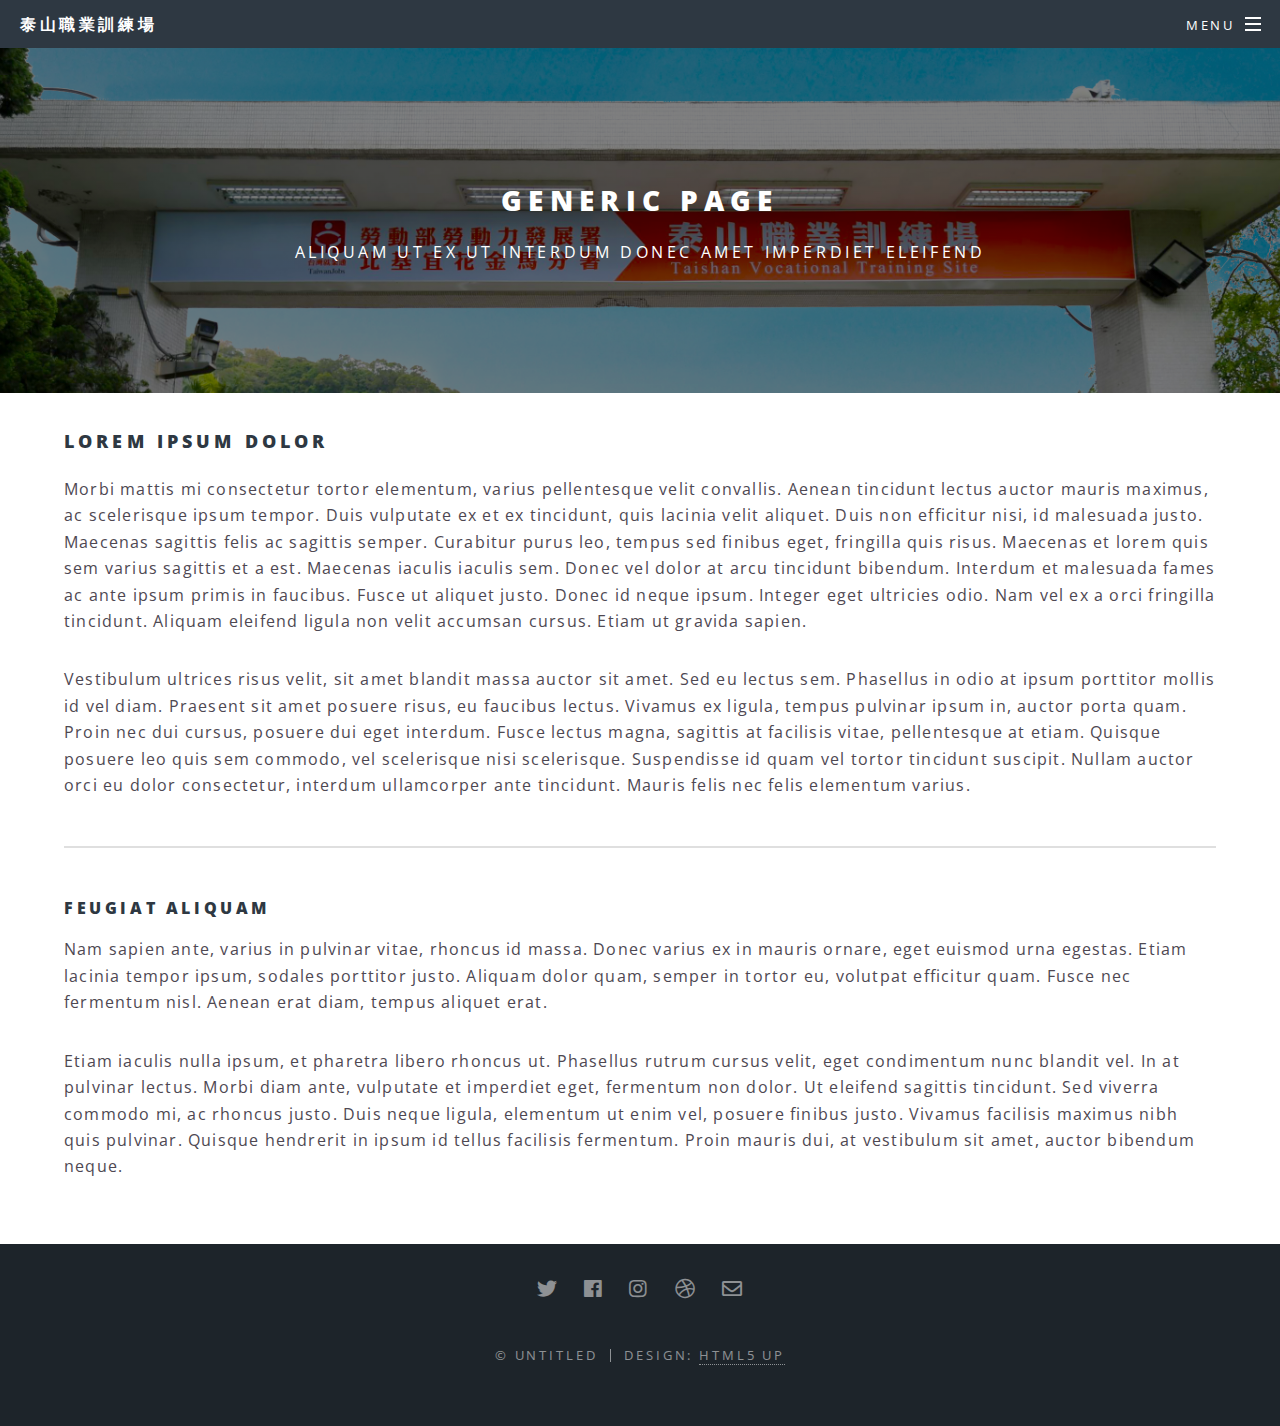
<file: 版型/generic.html>
<!DOCTYPE HTML>
<!--
	Spectral by HTML5 UP
	html5up.net | @ajlkn
	Free for personal and commercial use under the CCA 3.0 license (html5up.net/license)
-->
<html>
	<head>
		<title>泰山職業訓練中心─職業訓練研發及推廣中心</title>
		<meta charset="utf-8" />
		<meta name="viewport" content="width=device-width, initial-scale=1, user-scalable=no" />
		<link rel="stylesheet" href="assets/css/main.css" />
		<noscript><link rel="stylesheet" href="assets/css/noscript.css" /></noscript>
	</head>
	<body class="is-preload">

		<!-- Page Wrapper -->
			<div id="page-wrapper">

				<!-- Header -->
					<header id="header">
						<h1><a href="index.html">泰山職業訓練場</a></h1>
						<nav id="nav">
							<ul>
								<li class="special">
									<a href="#menu" class="menuToggle"><span>Menu</span></a>
									<div id="menu">
										<ul>
											<li><a href="index.html">Home</a></li>
											<li><a href="generic.html">Generic</a></li>
											<li><a href="elements.html">Elements</a></li>
											<li><a href="lesson.html">課程介紹</a></li>
											<li><a href="traffic.html">交通方式</a></li>
										</ul>
									</div>
								</li>
							</ul>
						</nav>
					</header>

				<!-- Main -->
					<article id="main">
						<header>
							<h2>Generic Page</h2>
							<p>Aliquam ut ex ut interdum donec amet imperdiet eleifend</p>
						</header>
						<section class="wrapper style5">
							<div class="inner">

								<h3>Lorem ipsum dolor</h3>
								<p>Morbi mattis mi consectetur tortor elementum, varius pellentesque velit convallis. Aenean tincidunt lectus auctor mauris maximus, ac scelerisque ipsum tempor. Duis vulputate ex et ex tincidunt, quis lacinia velit aliquet. Duis non efficitur nisi, id malesuada justo. Maecenas sagittis felis ac sagittis semper. Curabitur purus leo, tempus sed finibus eget, fringilla quis risus. Maecenas et lorem quis sem varius sagittis et a est. Maecenas iaculis iaculis sem. Donec vel dolor at arcu tincidunt bibendum. Interdum et malesuada fames ac ante ipsum primis in faucibus. Fusce ut aliquet justo. Donec id neque ipsum. Integer eget ultricies odio. Nam vel ex a orci fringilla tincidunt. Aliquam eleifend ligula non velit accumsan cursus. Etiam ut gravida sapien.</p>

								<p>Vestibulum ultrices risus velit, sit amet blandit massa auctor sit amet. Sed eu lectus sem. Phasellus in odio at ipsum porttitor mollis id vel diam. Praesent sit amet posuere risus, eu faucibus lectus. Vivamus ex ligula, tempus pulvinar ipsum in, auctor porta quam. Proin nec dui cursus, posuere dui eget interdum. Fusce lectus magna, sagittis at facilisis vitae, pellentesque at etiam. Quisque posuere leo quis sem commodo, vel scelerisque nisi scelerisque. Suspendisse id quam vel tortor tincidunt suscipit. Nullam auctor orci eu dolor consectetur, interdum ullamcorper ante tincidunt. Mauris felis nec felis elementum varius.</p>

								<hr />

								<h4>Feugiat aliquam</h4>
								<p>Nam sapien ante, varius in pulvinar vitae, rhoncus id massa. Donec varius ex in mauris ornare, eget euismod urna egestas. Etiam lacinia tempor ipsum, sodales porttitor justo. Aliquam dolor quam, semper in tortor eu, volutpat efficitur quam. Fusce nec fermentum nisl. Aenean erat diam, tempus aliquet erat.</p>

								<p>Etiam iaculis nulla ipsum, et pharetra libero rhoncus ut. Phasellus rutrum cursus velit, eget condimentum nunc blandit vel. In at pulvinar lectus. Morbi diam ante, vulputate et imperdiet eget, fermentum non dolor. Ut eleifend sagittis tincidunt. Sed viverra commodo mi, ac rhoncus justo. Duis neque ligula, elementum ut enim vel, posuere finibus justo. Vivamus facilisis maximus nibh quis pulvinar. Quisque hendrerit in ipsum id tellus facilisis fermentum. Proin mauris dui, at vestibulum sit amet, auctor bibendum neque.</p>

							</div>
						</section>
					</article>

				<!-- Footer -->
					<footer id="footer">
						<ul class="icons">
							<li><a href="#" class="icon fab fa-twitter"><span class="label">Twitter</span></a></li>
							<li><a href="#" class="icon fab fa-facebook"><span class="label">Facebook</span></a></li>
							<li><a href="#" class="icon fab fa-instagram"><span class="label">Instagram</span></a></li>
							<li><a href="#" class="icon fab fa-dribbble"><span class="label">Dribbble</span></a></li>
							<li><a href="#" class="icon far fa-envelope"><span class="label">Email</span></a></li>
						</ul>
						<ul class="copyright">
							<li>&copy; Untitled</li><li>Design: <a href="http://html5up.net">HTML5 UP</a></li>
						</ul>
					</footer>

			</div>

		<!-- Scripts -->
			<script src="assets/js/jquery.min.js"></script>
			<script src="assets/js/jquery.scrollex.min.js"></script>
			<script src="assets/js/jquery.scrolly.min.js"></script>
			<script src="assets/js/browser.min.js"></script>
			<script src="assets/js/breakpoints.min.js"></script>
			<script src="assets/js/util.js"></script>
			<script src="assets/js/main.js"></script>

	</body>
</html>
</file>
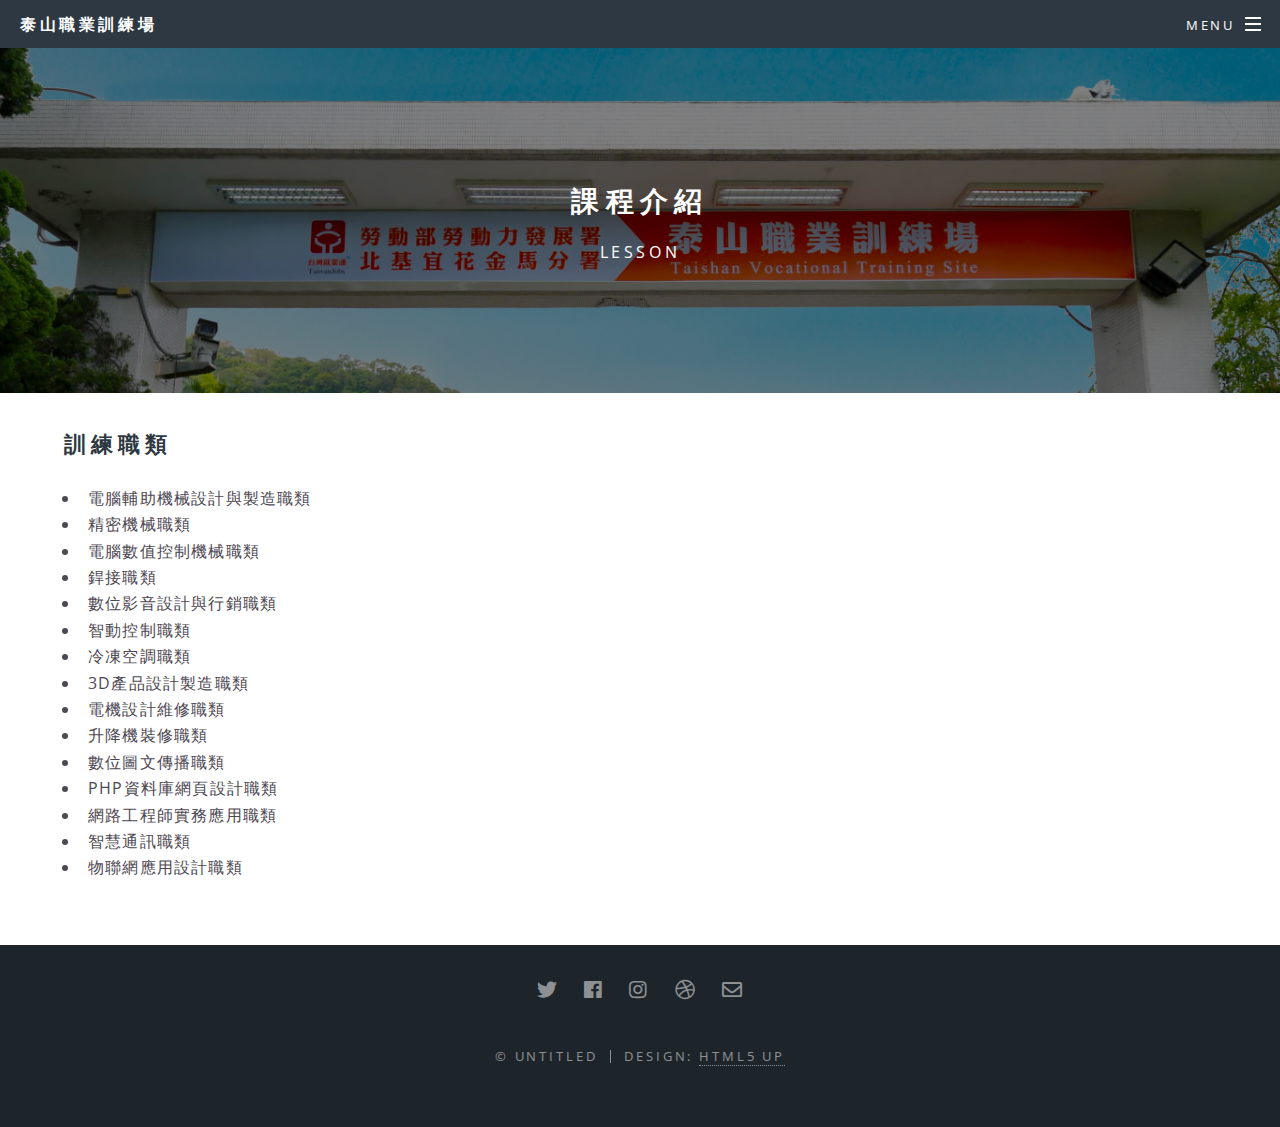
<file: 版型/lesson.html>
<!DOCTYPE HTML>
<!--
	Spectral by HTML5 UP
	html5up.net | @ajlkn
	Free for personal and commercial use under the CCA 3.0 license (html5up.net/license)
-->
<html>
	<head>
		<title>泰山職業訓練中心─職業訓練研發及推廣中心</title>
		<meta charset="utf-8" />
		<meta name="viewport" content="width=device-width, initial-scale=1, user-scalable=no" />
		<link rel="stylesheet" href="assets/css/main.css" />
		<noscript><link rel="stylesheet" href="assets/css/noscript.css" /></noscript>
	</head>
	<body class="is-preload">

		<!-- Page Wrapper -->
			<div id="page-wrapper">

				<!-- Header -->
					<header id="header">
						<h1><a href="index.html">泰山職業訓練場</a></h1>
						<nav id="nav">
							<ul>
								<li class="special">
									<a href="#menu" class="menuToggle"><span>Menu</span></a>
									<div id="menu">
										<ul>
											<li><a href="index.html">Home</a></li>
											<li><a href="lesson.html">課程介紹</a></li>
											<li><a href="traffic.html">交通方式</a></li>
										</ul>
									</div>
								</li>
							</ul>
						</nav>
					</header>

				<!-- Main -->
					<article id="main">
						<header>
							<h2>課程介紹</h2>
							<p>Lesson</p>
						</header>
						<section class="wrapper style5">
							<div class="inner">
									<h2>訓練職類</h2>
									<ul>
									<li>電腦輔助機械設計與製造職類</li>
									<li>精密機械職類</li>
									<li>電腦數值控制機械職類</li>
									<li>銲接職類</li>
									<li>數位影音設計與行銷職類</li>
									<li>智動控制職類</li>
									<li>冷凍空調職類</li>
									<li>3D產品設計製造職類</li>
									<li>電機設計維修職類</li>
									<li>升降機裝修職類</li>
									<li>數位圖文傳播職類</li>
									<li>PHP資料庫網頁設計職類</li>
									<li>網路工程師實務應用職類</li>
									<li>智慧通訊職類</li>
									<li>物聯網應用設計職類</li>
									</ul>
							</div>
						</section>
					</article>

				<!-- Footer -->
					<footer id="footer">
						<ul class="icons">
							<li><a href="#" class="icon fab fa-twitter"><span class="label">Twitter</span></a></li>
							<li><a href="#" class="icon fab fa-facebook"><span class="label">Facebook</span></a></li>
							<li><a href="#" class="icon fab fa-instagram"><span class="label">Instagram</span></a></li>
							<li><a href="#" class="icon fab fa-dribbble"><span class="label">Dribbble</span></a></li>
							<li><a href="#" class="icon far fa-envelope"><span class="label">Email</span></a></li>
						</ul>
						<ul class="copyright">
							<li>&copy; Untitled</li><li>Design: <a href="http://html5up.net">HTML5 UP</a></li>
						</ul>
					</footer>

			</div>

		<!-- Scripts -->
			<script src="assets/js/jquery.min.js"></script>
			<script src="assets/js/jquery.scrollex.min.js"></script>
			<script src="assets/js/jquery.scrolly.min.js"></script>
			<script src="assets/js/browser.min.js"></script>
			<script src="assets/js/breakpoints.min.js"></script>
			<script src="assets/js/util.js"></script>
			<script src="assets/js/main.js"></script>

	</body>
</html>
</file>
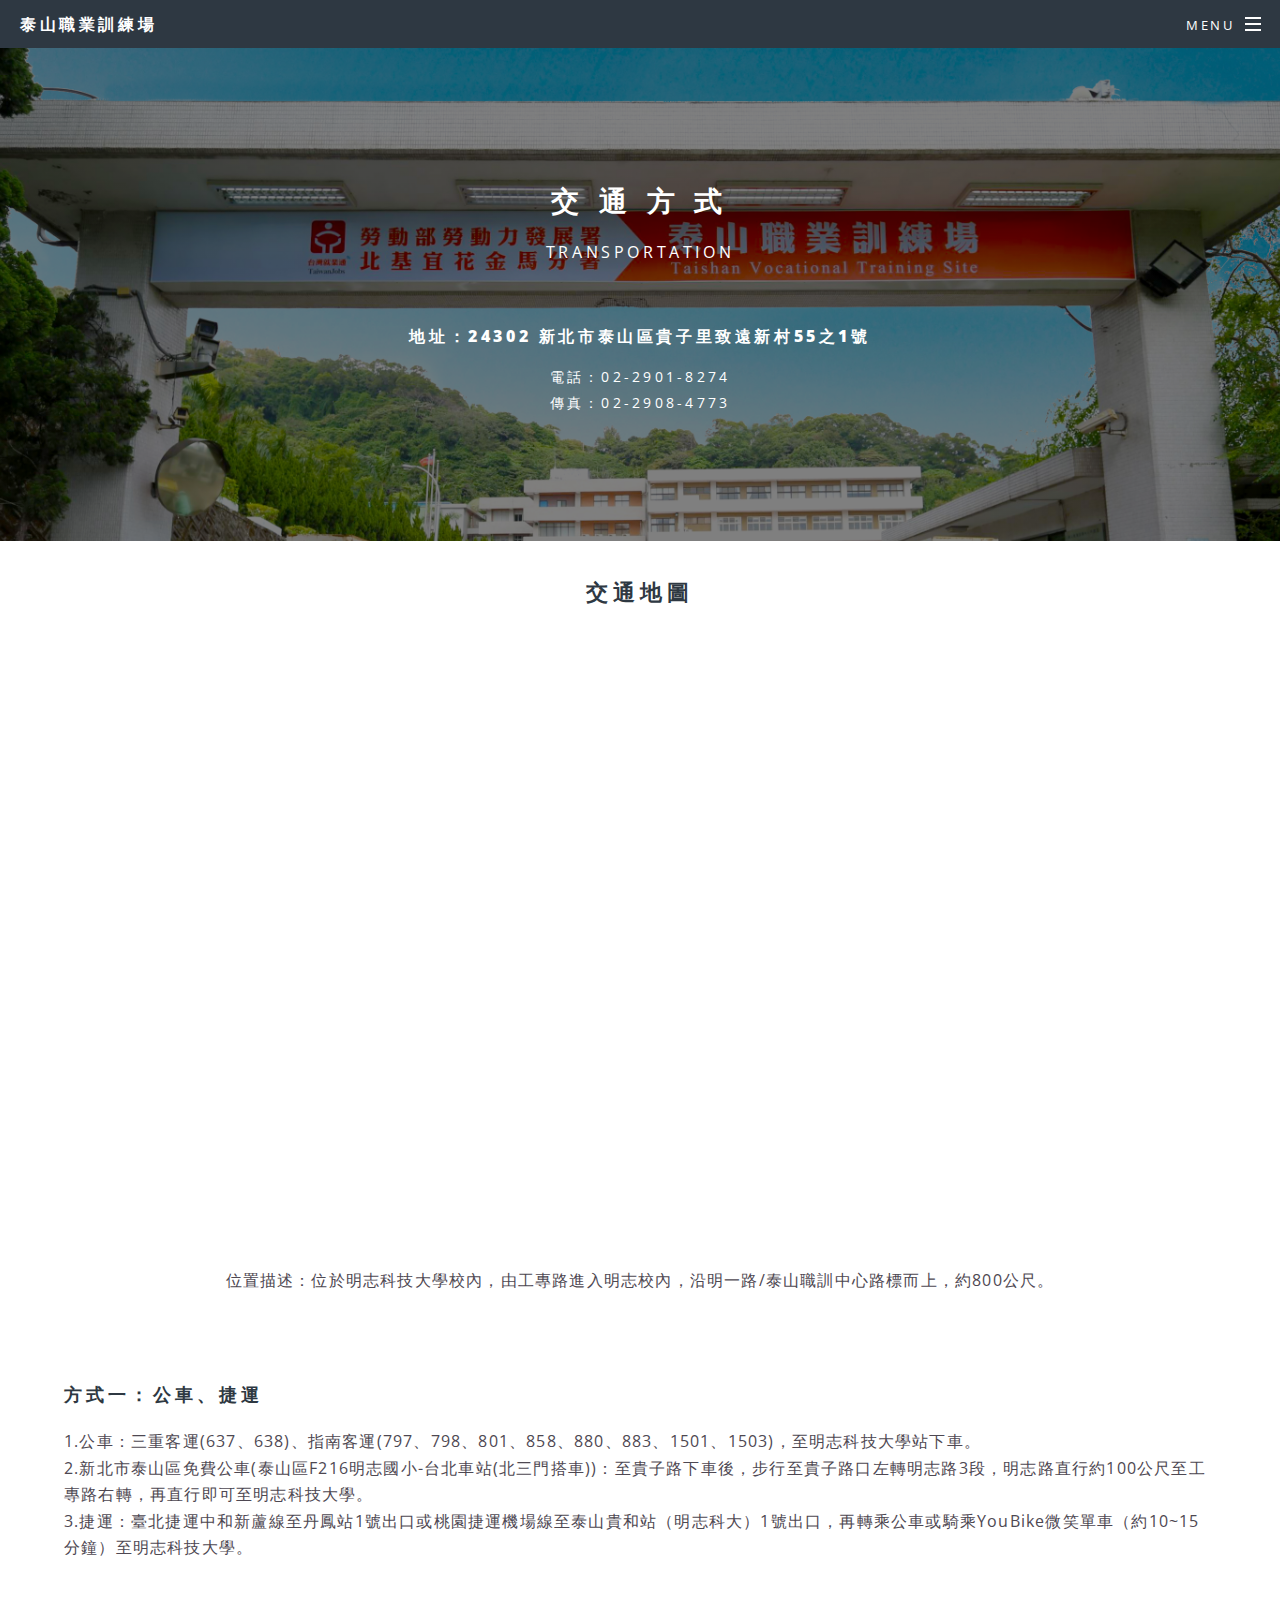
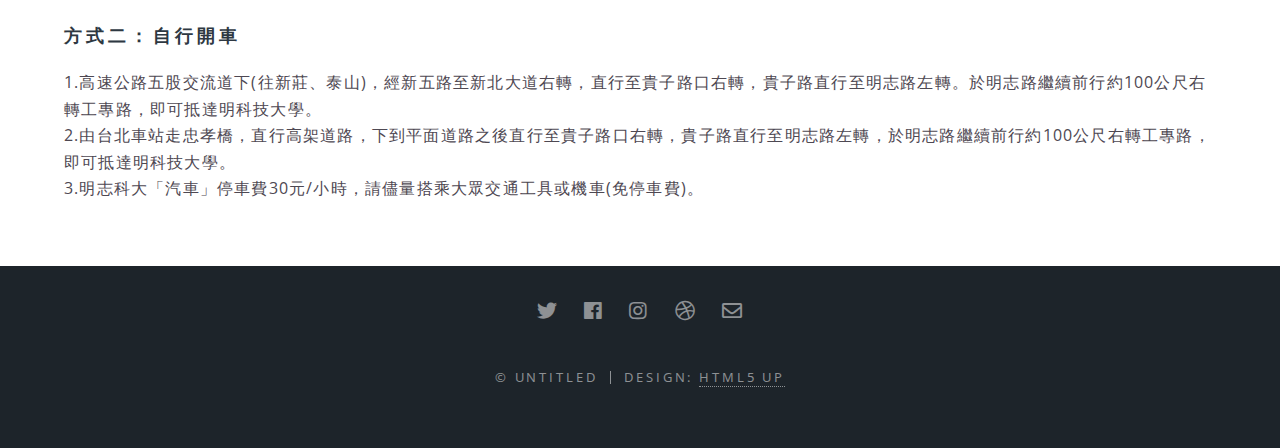
<file: 版型/traffic.html>
<!DOCTYPE HTML>
<!--
	Spectral by HTML5 UP
	html5up.net | @ajlkn
	Free for personal and commercial use under the CCA 3.0 license (html5up.net/license)
-->
<html>
	<head>
		<title>泰山職業訓練中心─職業訓練研發及推廣中心</title>
		<meta charset="utf-8" />
		<meta name="viewport" content="width=device-width, initial-scale=1, user-scalable=no" />
		<link rel="stylesheet" href="assets/css/main.css" />
		<noscript><link rel="stylesheet" href="assets/css/noscript.css" /></noscript>
	</head>
	<body class="is-preload">

		<!-- Page Wrapper -->
			<div id="page-wrapper">

				<!-- Header -->
					<header id="header">
						<h1><a href="index.html">泰山職業訓練場</a></h1>
						<nav id="nav">
							<ul>
								<li class="special">
									<a href="#menu" class="menuToggle"><span>Menu</span></a>
									<div id="menu">
										<ul>
											<li><a href="index.html">Home</a></li>
											<li><a href="generic.html">Generic</a></li>
											<li><a href="elements.html">Elements</a></li>
											<li><a href="lesson.html">課程介紹</a></li>
											<li><a href="traffic.html">交通方式</a></li>
										</ul>
									</div>
								</li>
							</ul>
						</nav>
					</header>

				<!-- Main -->
					<article id="main">
						<header>
							<h2>交  通  方  式</h2>
							<p>Transportation</p>
							<br>
							<h4>地址：24302 新北市泰山區貴子里致遠新村55之1號</h4>
							<p>電話：02-2901-8274<br>
							   傳真：02-2908-4773</p>
							
						</header>
						<section class="wrapper style5">
							<div class="inner">
								<h2 align="center">交通地圖</h2> 
								<div class="inner">
									<iframe src="https://www.google.com/maps/embed?pb=!1m14!1m8!1m3!1d14458.814453192559!2d121.41758147088623!3d25.04413052221763!3m2!1i1024!2i768!4f13.1!3m3!1m2!1s0x0%3A0xa639904a89f26435!2z5Yue5YuV6YOo5Yue5YuV5Yqb55m85bGV572y5YyX5Z-65a6c6Iqx6YeR6aas5YiG572y5rOw5bGx6IG35qWt6KiT57e05aC0!5e0!3m2!1szh-TW!2stw!4v1554969653250!5m2!1szh-TW!2stw" width="100%" height="600" frameborder="0" style="border:0" allowfullscreen></iframe>
								</div>
								<br>
								<p align="center">位置描述：位於明志科技大學校內，由工專路進入明志校內，沿明一路/泰山職訓中心路標而上，約800公尺。</p>
								<br><br>
								<h3> 方式一：公車、捷運</h3>
								<p> 1.公車：三重客運(637、638)、指南客運(797、798、801、858、880、883、1501、1503)，至明志科技大學站下車。<br>
									2.新北市泰山區免費公車(泰山區F216明志國小-台北車站(北三門搭車))：至貴子路下車後，步行至貴子路口左轉明志路3段，明志路直行約100公尺至工專路右轉，再直行即可至明志科技大學。<br>
									3.捷運：臺北捷運中和新蘆線至丹鳳站1號出口或桃園捷運機場線至泰山貴和站（明志科大）1號出口，再轉乘公車或騎乘YouBike微笑單車（約10~15分鐘）至明志科技大學。</p>
								<br>
								<h3> 方式二：自行開車 </h3>
								<p> 1.高速公路五股交流道下(往新莊、泰山)，經新五路至新北大道右轉，直行至貴子路口右轉，貴子路直行至明志路左轉。於明志路繼續前行約100公尺右轉工專路，即可抵達明科技大學。<br>
								2.由台北車站走忠孝橋，直行高架道路，下到平面道路之後直行至貴子路口右轉，貴子路直行至明志路左轉，於明志路繼續前行約100公尺右轉工專路，即可抵達明科技大學。<br>
								3.明志科大「汽車」停車費30元/小時，請儘量搭乘大眾交通工具或機車(免停車費)。</p>
							</div>
						</section>
					</article>

				<!-- Footer -->
					<footer id="footer">
						<ul class="icons">
							<li><a href="#" class="icon fab fa-twitter"><span class="label">Twitter</span></a></li>
							<li><a href="#" class="icon fab fa-facebook"><span class="label">Facebook</span></a></li>
							<li><a href="#" class="icon fab fa-instagram"><span class="label">Instagram</span></a></li>
							<li><a href="#" class="icon fab fa-dribbble"><span class="label">Dribbble</span></a></li>
							<li><a href="#" class="icon far fa-envelope"><span class="label">Email</span></a></li>
						</ul>
						<ul class="copyright">
							<li>&copy; Untitled</li><li>Design: <a href="http://html5up.net">HTML5 UP</a></li>
						</ul>
					</footer>

			</div>

		<!-- Scripts -->
			<script src="assets/js/jquery.min.js"></script>
			<script src="assets/js/jquery.scrollex.min.js"></script>
			<script src="assets/js/jquery.scrolly.min.js"></script>
			<script src="assets/js/browser.min.js"></script>
			<script src="assets/js/breakpoints.min.js"></script>
			<script src="assets/js/util.js"></script>
			<script src="assets/js/main.js"></script>

	</body>
</html>
</file>
<file: 版型/assets/css/noscript.css>
/*
	Spectral by HTML5 UP
	html5up.net | @ajlkn
	Free for personal and commercial use under the CCA 3.0 license (html5up.net/license)
*/

/* Banner */

	body.is-preload #banner h2 {
		-moz-transform: none;
		-webkit-transform: none;
		-ms-transform: none;
		transform: none;
		opacity: 1;
	}

		body.is-preload #banner h2:before, body.is-preload #banner h2:after {
			width: 100%;
		}

	body.is-preload #banner .more {
		-moz-transform: none;
		-webkit-transform: none;
		-ms-transform: none;
		transform: none;
		opacity: 1;
	}

	body.is-preload #banner:after {
		opacity: 0;
	}
</file>
<file: 版型/assets/css/main.css>
@import url(font-awesome.min.css);
@import url("https://fonts.googleapis.com/css?family=Open+Sans:400,400italic,600,600italic,800,800italic");

/*
	Spectral by HTML5 UP
	html5up.net | @ajlkn
	Free for personal and commercial use under the CCA 3.0 license (html5up.net/license)
*/

html, body, div, span, applet, object,
iframe, h1, h2, h3, h4, h5, h6, p, blockquote,
pre, a, abbr, acronym, address, big, cite,
code, del, dfn, em, img, ins, kbd, q, s, samp,
small, strike, strong, sub, sup, tt, var, b,
u, i, center, dl, dt, dd, ol, ul, li, fieldset,
form, label, legend, table, caption, tbody,
tfoot, thead, tr, th, td, article, aside,
canvas, details, embed, figure, figcaption,
footer, header, hgroup, menu, nav, output, ruby,
section, summary, time, mark, audio, video {
	margin: 0;
	padding: 0;
	border: 0;
	font-size: 100%;
	font: inherit;
	vertical-align: baseline;}

article, aside, details, figcaption, figure,
footer, header, hgroup, menu, nav, section {
	display: block;}

body {
	line-height: 1;
}

ol, ul {
	list-style: none;
}

blockquote, q {
	quotes: none;
}

	blockquote:before, blockquote:after, q:before, q:after {
		content: '';
		content: none;
	}

table {
	border-collapse: collapse;
	border-spacing: 0;
}

body {
	-webkit-text-size-adjust: none;
}

mark {
	background-color: transparent;
	color: inherit;
}

input::-moz-focus-inner {
	border: 0;
	padding: 0;
}

input, select, textarea {
	-moz-appearance: none;
	-webkit-appearance: none;
	-ms-appearance: none;
	appearance: none;
}

/* Basic */

	@-ms-viewport {
		width: device-width;
	}

	html {
		box-sizing: border-box;
	}

	*, *:before, *:after {
		box-sizing: inherit;
		font-family: "微軟正黑體";
	}

	body {
		background: #2e3842;
	}

		body.is-preload *, body.is-preload *:before, body.is-preload *:after {
			-moz-animation: none !important;
			-webkit-animation: none !important;
			-ms-animation: none !important;
			animation: none !important;
			-moz-transition: none !important;
			-webkit-transition: none !important;
			-ms-transition: none !important;
			transition: none !important;
		}

	body, input, select, textarea {
		color: #fff;
		font-family: "Open Sans", Helvetica, sans-serif, "微軟正黑體";
		font-size: 15pt;
		font-weight: 400;
		letter-spacing: 0.075em;
		line-height: 1.65em;
	}

		@media screen and (max-width: 1680px) {

			body, input, select, textarea {
				font-size: 13pt;
			}

		}

		@media screen and (max-width: 1280px) {

			body, input, select, textarea {
				font-size: 12pt;
			}

		}

		@media screen and (max-width: 736px) {

			body, input, select, textarea {
				font-size: 11pt;
				letter-spacing: 0.0375em;
			}

		}

	a {
		-moz-transition: color 0.2s ease, border-bottom-color 0.2s ease;
		-webkit-transition: color 0.2s ease, border-bottom-color 0.2s ease;
		-ms-transition: color 0.2s ease, border-bottom-color 0.2s ease;
		transition: color 0.2s ease, border-bottom-color 0.2s ease;
		border-bottom: dotted 1px;
		color: inherit;
		text-decoration: none;
	}

		a:hover {
			border-bottom-color: transparent;
		}

	strong, b {
		color: #fff;
		font-weight: 600;
	}

	em, i {
		font-style: italic;
	}

	p {
		margin: 0 0 2em 0;
	}

	h1, h2, h3, h4, h5, h6 {
		color: #fff;
		font-weight: 800;
		letter-spacing: 0.225em;
		line-height: 1em;
		margin: 0 0 1em 0;
		text-transform: uppercase;
	}

		h1 a, h2 a, h3 a, h4 a, h5 a, h6 a {
			color: inherit;
			text-decoration: none;
		}

	h2 {
		font-size: 1.35em;
		line-height: 1.75em;
	}

		@media screen and (max-width: 736px) {

			h2 {
				font-size: 1.1em;
				line-height: 1.65em;
			}

		}

	h3 {
		font-size: 1.15em;
		line-height: 1.75em;
	}

		@media screen and (max-width: 736px) {

			h3 {
				font-size: 1em;
				line-height: 1.65em;
			}

		}

	h4 {
		font-size: 1em;
		line-height: 1.5em;
	}

	h5 {
		font-size: 0.8em;
		line-height: 1.5em;
	}

	h6 {
		font-size: 0.7em;
		line-height: 1.5em;
	}

	sub {
		font-size: 0.8em;
		position: relative;
		top: 0.5em;
	}

	sup {
		font-size: 0.8em;
		position: relative;
		top: -0.5em;
	}

	hr {
		border: 0;
		border-bottom: solid 2px #fff;
		margin: 3em 0;
	}

		hr.major {
			margin: 4.5em 0;
		}

	blockquote {
		border-left: solid 4px #fff;
		font-style: italic;
		margin: 0 0 2em 0;
		padding: 0.5em 0 0.5em 2em;
	}

	code {
		background: rgba(144, 144, 144, 0.25);
		border-radius: 3px;
		font-family: "Courier New", monospace;
		font-size: 0.9em;
		letter-spacing: 0;
		margin: 0 0.25em;
		padding: 0.25em 0.65em;
	}

	pre {
		-webkit-overflow-scrolling: touch;
		font-family: "Courier New", monospace;
		font-size: 0.9em;
		margin: 0 0 2em 0;
	}

		pre code {
			display: block;
			line-height: 1.75em;
			padding: 1em 1.5em;
			overflow-x: auto;
		}

	.align-left {
		text-align: left;
	}

	.align-center {
		text-align: center;
	}

	.align-right {
		text-align: right;
	}

/* Row */

	.row {
		display: flex;
		flex-wrap: wrap;
		box-sizing: border-box;
		align-items: stretch;
	}

		.row > * {
			box-sizing: border-box;
		}

		.row.gtr-uniform > * > :last-child {
			margin-bottom: 0;
		}

		.row.aln-left {
			justify-content: flex-start;
		}

		.row.aln-center {
			justify-content: center;
		}

		.row.aln-right {
			justify-content: flex-end;
		}

		.row.aln-top {
			align-items: flex-start;
		}

		.row.aln-middle {
			align-items: center;
		}

		.row.aln-bottom {
			align-items: flex-end;
		}

		.row > .imp {
			order: -1;
		}

		.row > .col-1 {
			width: 8.3333333333%;
		}

		.row > .off-1 {
			margin-left: 8.3333333333%;
		}

		.row > .col-2 {
			width: 16.6666666667%;
		}

		.row > .off-2 {
			margin-left: 16.6666666667%;
		}

		.row > .col-3 {
			width: 25%;
		}

		.row > .off-3 {
			margin-left: 25%;
		}

		.row > .col-4 {
			width: 33.3333333333%;
		}

		.row > .off-4 {
			margin-left: 33.3333333333%;
		}

		.row > .col-5 {
			width: 41.6666666667%;
		}

		.row > .off-5 {
			margin-left: 41.6666666667%;
		}

		.row > .col-6 {
			width: 50%;
		}

		.row > .off-6 {
			margin-left: 50%;
		}

		.row > .col-7 {
			width: 58.3333333333%;
		}

		.row > .off-7 {
			margin-left: 58.3333333333%;
		}

		.row > .col-8 {
			width: 66.6666666667%;
		}

		.row > .off-8 {
			margin-left: 66.6666666667%;
		}

		.row > .col-9 {
			width: 75%;
		}

		.row > .off-9 {
			margin-left: 75%;
		}

		.row > .col-10 {
			width: 83.3333333333%;
		}

		.row > .off-10 {
			margin-left: 83.3333333333%;
		}

		.row > .col-11 {
			width: 91.6666666667%;
		}

		.row > .off-11 {
			margin-left: 91.6666666667%;
		}

		.row > .col-12 {
			width: 100%;
		}

		.row > .off-12 {
			margin-left: 100%;
		}

		.row.gtr-0 {
			margin-top: 0;
			margin-left: 0em;
		}

			.row.gtr-0 > * {
				padding: 0 0 0 0em;
			}

			.row.gtr-0.gtr-uniform {
				margin-top: 0em;
			}

				.row.gtr-0.gtr-uniform > * {
					padding-top: 0em;
				}

		.row.gtr-25 {
			margin-top: 0;
			margin-left: -0.375em;
		}

			.row.gtr-25 > * {
				padding: 0 0 0 0.375em;
			}

			.row.gtr-25.gtr-uniform {
				margin-top: -0.375em;
			}

				.row.gtr-25.gtr-uniform > * {
					padding-top: 0.375em;
				}

		.row.gtr-50 {
			margin-top: 0;
			margin-left: -0.75em;
		}

			.row.gtr-50 > * {
				padding: 0 0 0 0.75em;
			}

			.row.gtr-50.gtr-uniform {
				margin-top: -0.75em;
			}

				.row.gtr-50.gtr-uniform > * {
					padding-top: 0.75em;
				}

		.row {
			margin-top: 0;
			margin-left: -1.5em;
		}

			.row > * {
				padding: 0 0 0 1.5em;
			}

			.row.gtr-uniform {
				margin-top: -1.5em;
			}

				.row.gtr-uniform > * {
					padding-top: 1.5em;
				}

		.row.gtr-150 {
			margin-top: 0;
			margin-left: -2.25em;
		}

			.row.gtr-150 > * {
				padding: 0 0 0 2.25em;
			}

			.row.gtr-150.gtr-uniform {
				margin-top: -2.25em;
			}

				.row.gtr-150.gtr-uniform > * {
					padding-top: 2.25em;
				}

		.row.gtr-200 {
			margin-top: 0;
			margin-left: -3em;
		}

			.row.gtr-200 > * {
				padding: 0 0 0 3em;
			}

			.row.gtr-200.gtr-uniform {
				margin-top: -3em;
			}

				.row.gtr-200.gtr-uniform > * {
					padding-top: 3em;
				}

		@media screen and (max-width: 1680px) {

			.row {
				display: flex;
				flex-wrap: wrap;
				box-sizing: border-box;
				align-items: stretch;
			}

				.row > * {
					box-sizing: border-box;
				}

				.row.gtr-uniform > * > :last-child {
					margin-bottom: 0;
				}

				.row.aln-left {
					justify-content: flex-start;
				}

				.row.aln-center {
					justify-content: center;
				}

				.row.aln-right {
					justify-content: flex-end;
				}

				.row.aln-top {
					align-items: flex-start;
				}

				.row.aln-middle {
					align-items: center;
				}

				.row.aln-bottom {
					align-items: flex-end;
				}

				.row > .imp-xlarge {
					order: -1;
				}

				.row > .col-1-xlarge {
					width: 8.3333333333%;
				}

				.row > .off-1-xlarge {
					margin-left: 8.3333333333%;
				}

				.row > .col-2-xlarge {
					width: 16.6666666667%;
				}

				.row > .off-2-xlarge {
					margin-left: 16.6666666667%;
				}

				.row > .col-3-xlarge {
					width: 25%;
				}

				.row > .off-3-xlarge {
					margin-left: 25%;
				}

				.row > .col-4-xlarge {
					width: 33.3333333333%;
				}

				.row > .off-4-xlarge {
					margin-left: 33.3333333333%;
				}

				.row > .col-5-xlarge {
					width: 41.6666666667%;
				}

				.row > .off-5-xlarge {
					margin-left: 41.6666666667%;
				}

				.row > .col-6-xlarge {
					width: 50%;
				}

				.row > .off-6-xlarge {
					margin-left: 50%;
				}

				.row > .col-7-xlarge {
					width: 58.3333333333%;
				}

				.row > .off-7-xlarge {
					margin-left: 58.3333333333%;
				}

				.row > .col-8-xlarge {
					width: 66.6666666667%;
				}

				.row > .off-8-xlarge {
					margin-left: 66.6666666667%;
				}

				.row > .col-9-xlarge {
					width: 75%;
				}

				.row > .off-9-xlarge {
					margin-left: 75%;
				}

				.row > .col-10-xlarge {
					width: 83.3333333333%;
				}

				.row > .off-10-xlarge {
					margin-left: 83.3333333333%;
				}

				.row > .col-11-xlarge {
					width: 91.6666666667%;
				}

				.row > .off-11-xlarge {
					margin-left: 91.6666666667%;
				}

				.row > .col-12-xlarge {
					width: 100%;
				}

				.row > .off-12-xlarge {
					margin-left: 100%;
				}

				.row.gtr-0 {
					margin-top: 0;
					margin-left: 0em;
				}

					.row.gtr-0 > * {
						padding: 0 0 0 0em;
					}

					.row.gtr-0.gtr-uniform {
						margin-top: 0em;
					}

						.row.gtr-0.gtr-uniform > * {
							padding-top: 0em;
						}

				.row.gtr-25 {
					margin-top: 0;
					margin-left: -0.375em;
				}

					.row.gtr-25 > * {
						padding: 0 0 0 0.375em;
					}

					.row.gtr-25.gtr-uniform {
						margin-top: -0.375em;
					}

						.row.gtr-25.gtr-uniform > * {
							padding-top: 0.375em;
						}

				.row.gtr-50 {
					margin-top: 0;
					margin-left: -0.75em;
				}

					.row.gtr-50 > * {
						padding: 0 0 0 0.75em;
					}

					.row.gtr-50.gtr-uniform {
						margin-top: -0.75em;
					}

						.row.gtr-50.gtr-uniform > * {
							padding-top: 0.75em;
						}

				.row {
					margin-top: 0;
					margin-left: -1.5em;
				}

					.row > * {
						padding: 0 0 0 1.5em;
					}

					.row.gtr-uniform {
						margin-top: -1.5em;
					}

						.row.gtr-uniform > * {
							padding-top: 1.5em;
						}

				.row.gtr-150 {
					margin-top: 0;
					margin-left: -2.25em;
				}

					.row.gtr-150 > * {
						padding: 0 0 0 2.25em;
					}

					.row.gtr-150.gtr-uniform {
						margin-top: -2.25em;
					}

						.row.gtr-150.gtr-uniform > * {
							padding-top: 2.25em;
						}

				.row.gtr-200 {
					margin-top: 0;
					margin-left: -3em;
				}

					.row.gtr-200 > * {
						padding: 0 0 0 3em;
					}

					.row.gtr-200.gtr-uniform {
						margin-top: -3em;
					}

						.row.gtr-200.gtr-uniform > * {
							padding-top: 3em;
						}

		}

		@media screen and (max-width: 1280px) {

			.row {
				display: flex;
				flex-wrap: wrap;
				box-sizing: border-box;
				align-items: stretch;
			}

				.row > * {
					box-sizing: border-box;
				}

				.row.gtr-uniform > * > :last-child {
					margin-bottom: 0;
				}

				.row.aln-left {
					justify-content: flex-start;
				}

				.row.aln-center {
					justify-content: center;
				}

				.row.aln-right {
					justify-content: flex-end;
				}

				.row.aln-top {
					align-items: flex-start;
				}

				.row.aln-middle {
					align-items: center;
				}

				.row.aln-bottom {
					align-items: flex-end;
				}

				.row > .imp-large {
					order: -1;
				}

				.row > .col-1-large {
					width: 8.3333333333%;
				}

				.row > .off-1-large {
					margin-left: 8.3333333333%;
				}

				.row > .col-2-large {
					width: 16.6666666667%;
				}

				.row > .off-2-large {
					margin-left: 16.6666666667%;
				}

				.row > .col-3-large {
					width: 25%;
				}

				.row > .off-3-large {
					margin-left: 25%;
				}

				.row > .col-4-large {
					width: 33.3333333333%;
				}

				.row > .off-4-large {
					margin-left: 33.3333333333%;
				}

				.row > .col-5-large {
					width: 41.6666666667%;
				}

				.row > .off-5-large {
					margin-left: 41.6666666667%;
				}

				.row > .col-6-large {
					width: 50%;
				}

				.row > .off-6-large {
					margin-left: 50%;
				}

				.row > .col-7-large {
					width: 58.3333333333%;
				}

				.row > .off-7-large {
					margin-left: 58.3333333333%;
				}

				.row > .col-8-large {
					width: 66.6666666667%;
				}

				.row > .off-8-large {
					margin-left: 66.6666666667%;
				}

				.row > .col-9-large {
					width: 75%;
				}

				.row > .off-9-large {
					margin-left: 75%;
				}

				.row > .col-10-large {
					width: 83.3333333333%;
				}

				.row > .off-10-large {
					margin-left: 83.3333333333%;
				}

				.row > .col-11-large {
					width: 91.6666666667%;
				}

				.row > .off-11-large {
					margin-left: 91.6666666667%;
				}

				.row > .col-12-large {
					width: 100%;
				}

				.row > .off-12-large {
					margin-left: 100%;
				}

				.row.gtr-0 {
					margin-top: 0;
					margin-left: 0em;
				}

					.row.gtr-0 > * {
						padding: 0 0 0 0em;
					}

					.row.gtr-0.gtr-uniform {
						margin-top: 0em;
					}

						.row.gtr-0.gtr-uniform > * {
							padding-top: 0em;
						}

				.row.gtr-25 {
					margin-top: 0;
					margin-left: -0.375em;
				}

					.row.gtr-25 > * {
						padding: 0 0 0 0.375em;
					}

					.row.gtr-25.gtr-uniform {
						margin-top: -0.375em;
					}

						.row.gtr-25.gtr-uniform > * {
							padding-top: 0.375em;
						}

				.row.gtr-50 {
					margin-top: 0;
					margin-left: -0.75em;
				}

					.row.gtr-50 > * {
						padding: 0 0 0 0.75em;
					}

					.row.gtr-50.gtr-uniform {
						margin-top: -0.75em;
					}

						.row.gtr-50.gtr-uniform > * {
							padding-top: 0.75em;
						}

				.row {
					margin-top: 0;
					margin-left: -1.5em;
				}

					.row > * {
						padding: 0 0 0 1.5em;
					}

					.row.gtr-uniform {
						margin-top: -1.5em;
					}

						.row.gtr-uniform > * {
							padding-top: 1.5em;
						}

				.row.gtr-150 {
					margin-top: 0;
					margin-left: -2.25em;
				}

					.row.gtr-150 > * {
						padding: 0 0 0 2.25em;
					}

					.row.gtr-150.gtr-uniform {
						margin-top: -2.25em;
					}

						.row.gtr-150.gtr-uniform > * {
							padding-top: 2.25em;
						}

				.row.gtr-200 {
					margin-top: 0;
					margin-left: -3em;
				}

					.row.gtr-200 > * {
						padding: 0 0 0 3em;
					}

					.row.gtr-200.gtr-uniform {
						margin-top: -3em;
					}

						.row.gtr-200.gtr-uniform > * {
							padding-top: 3em;
						}

		}

		@media screen and (max-width: 980px) {

			.row {
				display: flex;
				flex-wrap: wrap;
				box-sizing: border-box;
				align-items: stretch;
			}

				.row > * {
					box-sizing: border-box;
				}

				.row.gtr-uniform > * > :last-child {
					margin-bottom: 0;
				}

				.row.aln-left {
					justify-content: flex-start;
				}

				.row.aln-center {
					justify-content: center;
				}

				.row.aln-right {
					justify-content: flex-end;
				}

				.row.aln-top {
					align-items: flex-start;
				}

				.row.aln-middle {
					align-items: center;
				}

				.row.aln-bottom {
					align-items: flex-end;
				}

				.row > .imp-medium {
					order: -1;
				}

				.row > .col-1-medium {
					width: 8.3333333333%;
				}

				.row > .off-1-medium {
					margin-left: 8.3333333333%;
				}

				.row > .col-2-medium {
					width: 16.6666666667%;
				}

				.row > .off-2-medium {
					margin-left: 16.6666666667%;
				}

				.row > .col-3-medium {
					width: 25%;
				}

				.row > .off-3-medium {
					margin-left: 25%;
				}

				.row > .col-4-medium {
					width: 33.3333333333%;
				}

				.row > .off-4-medium {
					margin-left: 33.3333333333%;
				}

				.row > .col-5-medium {
					width: 41.6666666667%;
				}

				.row > .off-5-medium {
					margin-left: 41.6666666667%;
				}

				.row > .col-6-medium {
					width: 50%;
				}

				.row > .off-6-medium {
					margin-left: 50%;
				}

				.row > .col-7-medium {
					width: 58.3333333333%;
				}

				.row > .off-7-medium {
					margin-left: 58.3333333333%;
				}

				.row > .col-8-medium {
					width: 66.6666666667%;
				}

				.row > .off-8-medium {
					margin-left: 66.6666666667%;
				}

				.row > .col-9-medium {
					width: 75%;
				}

				.row > .off-9-medium {
					margin-left: 75%;
				}

				.row > .col-10-medium {
					width: 83.3333333333%;
				}

				.row > .off-10-medium {
					margin-left: 83.3333333333%;
				}

				.row > .col-11-medium {
					width: 91.6666666667%;
				}

				.row > .off-11-medium {
					margin-left: 91.6666666667%;
				}

				.row > .col-12-medium {
					width: 100%;
				}

				.row > .off-12-medium {
					margin-left: 100%;
				}

				.row.gtr-0 {
					margin-top: 0;
					margin-left: 0em;
				}

					.row.gtr-0 > * {
						padding: 0 0 0 0em;
					}

					.row.gtr-0.gtr-uniform {
						margin-top: 0em;
					}

						.row.gtr-0.gtr-uniform > * {
							padding-top: 0em;
						}

				.row.gtr-25 {
					margin-top: 0;
					margin-left: -0.375em;
				}

					.row.gtr-25 > * {
						padding: 0 0 0 0.375em;
					}

					.row.gtr-25.gtr-uniform {
						margin-top: -0.375em;
					}

						.row.gtr-25.gtr-uniform > * {
							padding-top: 0.375em;
						}

				.row.gtr-50 {
					margin-top: 0;
					margin-left: -0.75em;
				}

					.row.gtr-50 > * {
						padding: 0 0 0 0.75em;
					}

					.row.gtr-50.gtr-uniform {
						margin-top: -0.75em;
					}

						.row.gtr-50.gtr-uniform > * {
							padding-top: 0.75em;
						}

				.row {
					margin-top: 0;
					margin-left: -1.5em;
				}

					.row > * {
						padding: 0 0 0 1.5em;
					}

					.row.gtr-uniform {
						margin-top: -1.5em;
					}

						.row.gtr-uniform > * {
							padding-top: 1.5em;
						}

				.row.gtr-150 {
					margin-top: 0;
					margin-left: -2.25em;
				}

					.row.gtr-150 > * {
						padding: 0 0 0 2.25em;
					}

					.row.gtr-150.gtr-uniform {
						margin-top: -2.25em;
					}

						.row.gtr-150.gtr-uniform > * {
							padding-top: 2.25em;
						}

				.row.gtr-200 {
					margin-top: 0;
					margin-left: -3em;
				}

					.row.gtr-200 > * {
						padding: 0 0 0 3em;
					}

					.row.gtr-200.gtr-uniform {
						margin-top: -3em;
					}

						.row.gtr-200.gtr-uniform > * {
							padding-top: 3em;
						}

		}

		@media screen and (max-width: 736px) {

			.row {
				display: flex;
				flex-wrap: wrap;
				box-sizing: border-box;
				align-items: stretch;
			}

				.row > * {
					box-sizing: border-box;
				}

				.row.gtr-uniform > * > :last-child {
					margin-bottom: 0;
				}

				.row.aln-left {
					justify-content: flex-start;
				}

				.row.aln-center {
					justify-content: center;
				}

				.row.aln-right {
					justify-content: flex-end;
				}

				.row.aln-top {
					align-items: flex-start;
				}

				.row.aln-middle {
					align-items: center;
				}

				.row.aln-bottom {
					align-items: flex-end;
				}

				.row > .imp-small {
					order: -1;
				}

				.row > .col-1-small {
					width: 8.3333333333%;
				}

				.row > .off-1-small {
					margin-left: 8.3333333333%;
				}

				.row > .col-2-small {
					width: 16.6666666667%;
				}

				.row > .off-2-small {
					margin-left: 16.6666666667%;
				}

				.row > .col-3-small {
					width: 25%;
				}

				.row > .off-3-small {
					margin-left: 25%;
				}

				.row > .col-4-small {
					width: 33.3333333333%;
				}

				.row > .off-4-small {
					margin-left: 33.3333333333%;
				}

				.row > .col-5-small {
					width: 41.6666666667%;
				}

				.row > .off-5-small {
					margin-left: 41.6666666667%;
				}

				.row > .col-6-small {
					width: 50%;
				}

				.row > .off-6-small {
					margin-left: 50%;
				}

				.row > .col-7-small {
					width: 58.3333333333%;
				}

				.row > .off-7-small {
					margin-left: 58.3333333333%;
				}

				.row > .col-8-small {
					width: 66.6666666667%;
				}

				.row > .off-8-small {
					margin-left: 66.6666666667%;
				}

				.row > .col-9-small {
					width: 75%;
				}

				.row > .off-9-small {
					margin-left: 75%;
				}

				.row > .col-10-small {
					width: 83.3333333333%;
				}

				.row > .off-10-small {
					margin-left: 83.3333333333%;
				}

				.row > .col-11-small {
					width: 91.6666666667%;
				}

				.row > .off-11-small {
					margin-left: 91.6666666667%;
				}

				.row > .col-12-small {
					width: 100%;
				}

				.row > .off-12-small {
					margin-left: 100%;
				}

				.row.gtr-0 {
					margin-top: 0;
					margin-left: 0em;
				}

					.row.gtr-0 > * {
						padding: 0 0 0 0em;
					}

					.row.gtr-0.gtr-uniform {
						margin-top: 0em;
					}

						.row.gtr-0.gtr-uniform > * {
							padding-top: 0em;
						}

				.row.gtr-25 {
					margin-top: 0;
					margin-left: -0.375em;
				}

					.row.gtr-25 > * {
						padding: 0 0 0 0.375em;
					}

					.row.gtr-25.gtr-uniform {
						margin-top: -0.375em;
					}

						.row.gtr-25.gtr-uniform > * {
							padding-top: 0.375em;
						}

				.row.gtr-50 {
					margin-top: 0;
					margin-left: -0.75em;
				}

					.row.gtr-50 > * {
						padding: 0 0 0 0.75em;
					}

					.row.gtr-50.gtr-uniform {
						margin-top: -0.75em;
					}

						.row.gtr-50.gtr-uniform > * {
							padding-top: 0.75em;
						}

				.row {
					margin-top: 0;
					margin-left: -1.5em;
				}

					.row > * {
						padding: 0 0 0 1.5em;
					}

					.row.gtr-uniform {
						margin-top: -1.5em;
					}

						.row.gtr-uniform > * {
							padding-top: 1.5em;
						}

				.row.gtr-150 {
					margin-top: 0;
					margin-left: -2.25em;
				}

					.row.gtr-150 > * {
						padding: 0 0 0 2.25em;
					}

					.row.gtr-150.gtr-uniform {
						margin-top: -2.25em;
					}

						.row.gtr-150.gtr-uniform > * {
							padding-top: 2.25em;
						}

				.row.gtr-200 {
					margin-top: 0;
					margin-left: -3em;
				}

					.row.gtr-200 > * {
						padding: 0 0 0 3em;
					}

					.row.gtr-200.gtr-uniform {
						margin-top: -3em;
					}

						.row.gtr-200.gtr-uniform > * {
							padding-top: 3em;
						}

		}

		@media screen and (max-width: 480px) {

			.row {
				display: flex;
				flex-wrap: wrap;
				box-sizing: border-box;
				align-items: stretch;
			}

				.row > * {
					box-sizing: border-box;
				}

				.row.gtr-uniform > * > :last-child {
					margin-bottom: 0;
				}

				.row.aln-left {
					justify-content: flex-start;
				}

				.row.aln-center {
					justify-content: center;
				}

				.row.aln-right {
					justify-content: flex-end;
				}

				.row.aln-top {
					align-items: flex-start;
				}

				.row.aln-middle {
					align-items: center;
				}

				.row.aln-bottom {
					align-items: flex-end;
				}

				.row > .imp-xsmall {
					order: -1;
				}

				.row > .col-1-xsmall {
					width: 8.3333333333%;
				}

				.row > .off-1-xsmall {
					margin-left: 8.3333333333%;
				}

				.row > .col-2-xsmall {
					width: 16.6666666667%;
				}

				.row > .off-2-xsmall {
					margin-left: 16.6666666667%;
				}

				.row > .col-3-xsmall {
					width: 25%;
				}

				.row > .off-3-xsmall {
					margin-left: 25%;
				}

				.row > .col-4-xsmall {
					width: 33.3333333333%;
				}

				.row > .off-4-xsmall {
					margin-left: 33.3333333333%;
				}

				.row > .col-5-xsmall {
					width: 41.6666666667%;
				}

				.row > .off-5-xsmall {
					margin-left: 41.6666666667%;
				}

				.row > .col-6-xsmall {
					width: 50%;
				}

				.row > .off-6-xsmall {
					margin-left: 50%;
				}

				.row > .col-7-xsmall {
					width: 58.3333333333%;
				}

				.row > .off-7-xsmall {
					margin-left: 58.3333333333%;
				}

				.row > .col-8-xsmall {
					width: 66.6666666667%;
				}

				.row > .off-8-xsmall {
					margin-left: 66.6666666667%;
				}

				.row > .col-9-xsmall {
					width: 75%;
				}

				.row > .off-9-xsmall {
					margin-left: 75%;
				}

				.row > .col-10-xsmall {
					width: 83.3333333333%;
				}

				.row > .off-10-xsmall {
					margin-left: 83.3333333333%;
				}

				.row > .col-11-xsmall {
					width: 91.6666666667%;
				}

				.row > .off-11-xsmall {
					margin-left: 91.6666666667%;
				}

				.row > .col-12-xsmall {
					width: 100%;
				}

				.row > .off-12-xsmall {
					margin-left: 100%;
				}

				.row.gtr-0 {
					margin-top: 0;
					margin-left: 0em;
				}

					.row.gtr-0 > * {
						padding: 0 0 0 0em;
					}

					.row.gtr-0.gtr-uniform {
						margin-top: 0em;
					}

						.row.gtr-0.gtr-uniform > * {
							padding-top: 0em;
						}

				.row.gtr-25 {
					margin-top: 0;
					margin-left: -0.375em;
				}

					.row.gtr-25 > * {
						padding: 0 0 0 0.375em;
					}

					.row.gtr-25.gtr-uniform {
						margin-top: -0.375em;
					}

						.row.gtr-25.gtr-uniform > * {
							padding-top: 0.375em;
						}

				.row.gtr-50 {
					margin-top: 0;
					margin-left: -0.75em;
				}

					.row.gtr-50 > * {
						padding: 0 0 0 0.75em;
					}

					.row.gtr-50.gtr-uniform {
						margin-top: -0.75em;
					}

						.row.gtr-50.gtr-uniform > * {
							padding-top: 0.75em;
						}

				.row {
					margin-top: 0;
					margin-left: -1.5em;
				}

					.row > * {
						padding: 0 0 0 1.5em;
					}

					.row.gtr-uniform {
						margin-top: -1.5em;
					}

						.row.gtr-uniform > * {
							padding-top: 1.5em;
						}

				.row.gtr-150 {
					margin-top: 0;
					margin-left: -2.25em;
				}

					.row.gtr-150 > * {
						padding: 0 0 0 2.25em;
					}

					.row.gtr-150.gtr-uniform {
						margin-top: -2.25em;
					}

						.row.gtr-150.gtr-uniform > * {
							padding-top: 2.25em;
						}

				.row.gtr-200 {
					margin-top: 0;
					margin-left: -3em;
				}

					.row.gtr-200 > * {
						padding: 0 0 0 3em;
					}

					.row.gtr-200.gtr-uniform {
						margin-top: -3em;
					}

						.row.gtr-200.gtr-uniform > * {
							padding-top: 3em;
						}

		}

/* Section/Article */

	section.special, article.special {
		text-align: center;
	}

	header p {
		color: rgba(255, 255, 255, 0.5);
		position: relative;
		top: -0.25em;
	}

	header h3 + p {
		font-size: 1.1em;
	}

	header h4 + p,
	header h5 + p,
	header h6 + p {
		font-size: 0.9em;
	}

	header.major {
		margin: 0 0 3.5em 0;
	}

		header.major h2, header.major h3, header.major h4, header.major h5, header.major h6 {
			border-bottom: solid 2px #fff;
			display: inline-block;
			padding-bottom: 1em;
			position: relative;
		}

			header.major h2:after, header.major h3:after, header.major h4:after, header.major h5:after, header.major h6:after {
				content: '';
				display: block;
				height: 1px;
			}

		header.major p {
			color: #fff;
			top: 0;
		}

		@media screen and (max-width: 736px) {

			header.major {
				margin: 0 0 2em 0;
			}

		}

	@media screen and (max-width: 980px) {

		header br {
			display: none;
		}

	}

/* Form */

	form {
		margin: 0 0 2em 0;
	}

	label {
		color: #fff;
		display: block;
		font-size: 0.9em;
		font-weight: 600;
		margin: 0 0 1em 0;
	}

	input[type="text"],
	input[type="password"],
	input[type="email"],
	select,
	textarea {
		-moz-appearance: none;
		-webkit-appearance: none;
		-ms-appearance: none;
		appearance: none;
		background-color: rgba(144, 144, 144, 0.25);
		border-radius: 3px;
		border: none;
		color: inherit;
		display: block;
		outline: 0;
		padding: 0 1em;
		text-decoration: none;
		width: 100%;
	}

		input[type="text"]:invalid,
		input[type="password"]:invalid,
		input[type="email"]:invalid,
		select:invalid,
		textarea:invalid {
			box-shadow: none;
		}

		input[type="text"]:focus,
		input[type="password"]:focus,
		input[type="email"]:focus,
		select:focus,
		textarea:focus {
			box-shadow: 0 0 0 2px #21b2a6;
		}

	select {
		background-size: 1.25em;
		background-repeat: no-repeat;
		background-position: calc(100% - 1em) center;
		height: 2.75em;
		padding-right: 2.75em;
		text-overflow: ellipsis;
	}

		select:focus::-ms-value {
			background-color: transparent;
		}

		select::-ms-expand {
			display: none;
		}

	input[type="text"],
	input[type="password"],
	input[type="email"],
	select {
		height: 2.75em;
	}

	textarea {
		padding: 0.75em 1em;
	}

	input[type="checkbox"],
	input[type="radio"] {
		-moz-appearance: none;
		-webkit-appearance: none;
		-ms-appearance: none;
		appearance: none;
		display: block;
		float: left;
		margin-right: -2em;
		opacity: 0;
		width: 1em;
		z-index: -1;
	}

		input[type="checkbox"] + label,
		input[type="radio"] + label {
			text-decoration: none;
			color: #fff;
			cursor: pointer;
			display: inline-block;
			font-size: 1em;
			font-weight: 400;
			padding-left: 2.4em;
			padding-right: 0.75em;
			position: relative;
		}

			input[type="checkbox"] + label:before,
			input[type="radio"] + label:before {
				-moz-osx-font-smoothing: grayscale;
				-webkit-font-smoothing: antialiased;
				font-family: "Font Awesome 5 Free", "Font Awesome 5 Brands";
				font-style: normal;
				text-transform: none !important;
			}

			input[type="checkbox"] + label:before,
			input[type="radio"] + label:before {
				background: rgba(144, 144, 144, 0.25);
				border-radius: 3px;
				content: '';
				display: inline-block;
				height: 1.65em;
				left: 0;
				line-height: 1.58125em;
				position: absolute;
				text-align: center;
				top: 0;
				width: 1.65em;
			}

		input[type="checkbox"]:checked + label:before,
		input[type="radio"]:checked + label:before {
			background: #2e3842;
			color: #fff;
			content: '\f00c';
		}

		input[type="checkbox"]:focus + label:before,
		input[type="radio"]:focus + label:before {
			box-shadow: 0 0 0 2px #21b2a6;
		}

	input[type="checkbox"] + label:before {
		border-radius: 3px;
	}

	input[type="radio"] + label:before {
		border-radius: 100%;
	}

	::-webkit-input-placeholder {
		color: rgba(255, 255, 255, 0.5) !important;
		opacity: 1.0;
	}

	:-moz-placeholder {
		color: rgba(255, 255, 255, 0.5) !important;
		opacity: 1.0;
	}

	::-moz-placeholder {
		color: rgba(255, 255, 255, 0.5) !important;
		opacity: 1.0;
	}

	:-ms-input-placeholder {
		color: rgba(255, 255, 255, 0.5) !important;
		opacity: 1.0;
	}

/* Box */

	.box {
		border-radius: 3px;
		border: solid 2px #fff;
		margin-bottom: 2em;
		padding: 1.5em;
	}

		.box > :last-child,
		.box > :last-child > :last-child,
		.box > :last-child > :last-child > :last-child {
			margin-bottom: 0;
		}

		.box.alt {
			border: 0;
			border-radius: 0;
			padding: 0;
		}

/* Icon */

	.icon {
		text-decoration: none;
		border-bottom: none;
		position: relative;
	}

		.icon:before {
			-moz-osx-font-smoothing: grayscale;
			-webkit-font-smoothing: antialiased;
			font-family: "Font Awesome 5 Free", "Font Awesome 5 Brands";
			font-style: normal;
			text-transform: none !important;
		}

		.icon > .label {
			display: none;
		}

		.icon.major {
			-moz-transform: rotate(-45deg);
			-webkit-transform: rotate(-45deg);
			-ms-transform: rotate(-45deg);
			transform: rotate(-45deg);
			border-radius: 3px;
			border: solid 2px #fff;
			display: inline-block;
			font-size: 1.35em;
			height: calc(3em + 2px);
			line-height: 3em;
			text-align: center;
			width: calc(3em + 2px);
		}

			.icon.major:before {
				-moz-transform: rotate(45deg);
				-webkit-transform: rotate(45deg);
				-ms-transform: rotate(45deg);
				transform: rotate(45deg);
				display: inline-block;
				font-size: 1.5em;
			}

			@media screen and (max-width: 736px) {

				.icon.major {
					font-size: 1em;
				}

			}

		.icon.style1 {
			color: #00ffcc;
		}

		.icon.style2 {
			color: #00f0ff;
		}

		.icon.style3 {
			color: #76ddff;
		}

/* Image */

	.image {
		border-radius: 3px;
		border: 0;
		display: inline-block;
		position: relative;
	}

		.image img {
			border-radius: 3px;
			display: block;
		}

		.image.left {
			float: left;
			margin: 0 2em 2em 0;
			top: 0.25em;
		}

		.image.right {
			float: right;
			margin: 0 0 2em 2em;
			top: 0.25em;
		}

		.image.left, .image.right {
			max-width: 40%;
		}

			.image.left img, .image.right img {
				width: 100%;
			}

		.image.fit {
			display: block;
			margin: 0 0 2em 0;
			width: 100%;
		}

			.image.fit img {
				width: 100%;
			}

/* List */

	ol {
		list-style: decimal;
		margin: 0 0 2em 0;
		padding-left: 1.25em;
	}

		ol li {
			padding-left: 0.25em;
		}

	ul {
		list-style: disc;
		margin: 0 0 2em 0;
		padding-left: 1em;
	}

		ul li {
			padding-left: 0.5em;
		}

		ul.alt {
			list-style: none;
			padding-left: 0;
		}

			ul.alt li {
				border-top: solid 1px #fff;
				padding: 0.5em 0;
			}

				ul.alt li:first-child {
					border-top: 0;
					padding-top: 0;
				}

	dl {
		margin: 0 0 2em 0;
	}

/* Actions */

	ul.actions {
		display: -moz-flex;
		display: -webkit-flex;
		display: -ms-flex;
		display: flex;
		cursor: default;
		list-style: none;
		margin-left: -1em;
		padding-left: 0;
	}

		ul.actions li {
			padding: 0 0 0 1em;
			vertical-align: middle;
		}

		ul.actions.special {
			-moz-justify-content: center;
			-webkit-justify-content: center;
			-ms-justify-content: center;
			justify-content: center;
			width: 100%;
			margin-left: 0;
		}

			ul.actions.special li:first-child {
				padding-left: 0;
			}

		ul.actions.stacked {
			-moz-flex-direction: column;
			-webkit-flex-direction: column;
			-ms-flex-direction: column;
			flex-direction: column;
			margin-top: 65%;
			margin-right: 22%;
		}

			ul.actions.stacked li {
				padding: 1em 0 0 0;
			}

				ul.actions.stacked li:first-child {
					padding-top: 10%;
					
				}

		ul.actions.fit {
			width: calc(100% + 1em);
		}

			ul.actions.fit li {
				-moz-flex-grow: 1;
				-webkit-flex-grow: 1;
				-ms-flex-grow: 1;
				flex-grow: 1;
				-moz-flex-shrink: 1;
				-webkit-flex-shrink: 1;
				-ms-flex-shrink: 1;
				flex-shrink: 1;
				width: 100%;
			}

				ul.actions.fit li > * {
					width: 100%;
				}

			ul.actions.fit.stacked {
				width: 100%;
			}

		@media screen and (max-width: 480px) {

			ul.actions:not(.fixed) {
				-moz-flex-direction: column;
				-webkit-flex-direction: column;
				-ms-flex-direction: column;
				flex-direction: column;
				margin-left: 0;
				width: 100% !important;
			}

				ul.actions:not(.fixed) li {
					-moz-flex-grow: 1;
					-webkit-flex-grow: 1;
					-ms-flex-grow: 1;
					flex-grow: 1;
					-moz-flex-shrink: 1;
					-webkit-flex-shrink: 1;
					-ms-flex-shrink: 1;
					flex-shrink: 1;
					padding: 1em 0 0 0;
					text-align: center;
					width: 100%;
				}

					ul.actions:not(.fixed) li > * {
						width: 100%;
					}

					ul.actions:not(.fixed) li:first-child {
						padding-top: 0;
					}

					ul.actions:not(.fixed) li input[type="submit"],
					ul.actions:not(.fixed) li input[type="reset"],
					ul.actions:not(.fixed) li input[type="button"],
					ul.actions:not(.fixed) li button,
					ul.actions:not(.fixed) li .button {
						width: 100%;
					}

						ul.actions:not(.fixed) li input[type="submit"].icon:before,
						ul.actions:not(.fixed) li input[type="reset"].icon:before,
						ul.actions:not(.fixed) li input[type="button"].icon:before,
						ul.actions:not(.fixed) li button.icon:before,
						ul.actions:not(.fixed) li .button.icon:before {
							margin-left: -0.5em;
						}

		}

/* Icons */

	ul.icons {
		cursor: default;
		list-style: none;
		padding-left: 0;
	}

		ul.icons li {
			display: inline-block;
			padding: 0 1em 0 0;
		}

			ul.icons li:last-child {
				padding-right: 0 !important;
			}

		ul.icons.major {
			padding: 1em 0;
		}

			ul.icons.major li {
				padding-right: 3.5em;
			}

				@media screen and (max-width: 736px) {

					ul.icons.major li {
						padding: 0 1em !important;
					}

				}

/* Table */

	.table-wrapper {
		-webkit-overflow-scrolling: touch;
		overflow-x: auto;
	}

	table {
		margin: 0 0 2em 0;
		width: 100%;
	}

		table tbody tr {
			border: solid 1px #fff;
			border-left: 0;
			border-right: 0;
		}

			table tbody tr:nth-child(2n + 1) {
				background-color: rgba(144, 144, 144, 0.25);
			}

		table td {
			padding: 0.75em 0.75em;
		}

		table th {
			color: #fff;
			font-size: 0.9em;
			font-weight: 600;
			padding: 0 0.75em 0.75em 0.75em;
			text-align: left;
		}

		table thead {
			border-bottom: solid 2px #fff;
		}

		table tfoot {
			border-top: solid 2px #fff;
		}

		table.alt {
			border-collapse: separate;
		}

			table.alt tbody tr td {
				border: solid 1px #fff;
				border-left-width: 0;
				border-top-width: 0;
			}

				table.alt tbody tr td:first-child {
					border-left-width: 1px;
				}

			table.alt tbody tr:first-child td {
				border-top-width: 1px;
			}

			table.alt thead {
				border-bottom: 0;
			}

			table.alt tfoot {
				border-top: 0;
			}

/* Button */

	input[type="submit"],
	input[type="reset"],
	input[type="button"],
	button,
	.button {
		-moz-appearance: none;
		-webkit-appearance: none;
		-ms-appearance: none;
		appearance: none;
		-moz-transition: background-color 0.2s ease-in-out, color 0.2s ease-in-out;
		-webkit-transition: background-color 0.2s ease-in-out, color 0.2s ease-in-out;
		-ms-transition: background-color 0.2s ease-in-out, color 0.2s ease-in-out;
		transition: background-color 0.2s ease-in-out, color 0.2s ease-in-out;
		background-color: transparent;
		border-radius: 3px;
		border: 0;
		box-shadow: inset 0 0 0 2px #fff;
		color: #fff;
		cursor: pointer;
		display: inline-block;
		font-size: 0.8em;
		font-weight: 600;
		height: 3.125em;
		letter-spacing: 0.225em;
		line-height: 3.125em;
		max-width: 30em;
		padding: 0 2.75em;
		text-align: center;
		text-decoration: none;
		text-transform: uppercase;
		white-space: nowrap;
		overflow: hidden;
		text-overflow: ellipsis;
	}

		input[type="submit"]:hover,
		input[type="reset"]:hover,
		input[type="button"]:hover,
		button:hover,
		.button:hover {
			background-color: rgba(144, 144, 144, 0.25);
		}

		input[type="submit"]:active,
		input[type="reset"]:active,
		input[type="button"]:active,
		button:active,
		.button:active {
			background-color: rgba(144, 144, 144, 0.5);
		}

		input[type="submit"].icon:before,
		input[type="reset"].icon:before,
		input[type="button"].icon:before,
		button.icon:before,
		.button.icon:before {
			margin-right: 0.5em;
		}

		input[type="submit"].fit,
		input[type="reset"].fit,
		input[type="button"].fit,
		button.fit,
		.button.fit {
			width: 100%;
		}

		input[type="submit"].small,
		input[type="reset"].small,
		input[type="button"].small,
		button.small,
		.button.small {
			font-size: 0.8em;
		}

		input[type="submit"].large,
		input[type="reset"].large,
		input[type="button"].large,
		button.large,
		.button.large {
			font-size: 1.35em;
		}

		input[type="submit"].primary,
		input[type="reset"].primary,
		input[type="button"].primary,
		button.primary,
		.button.primary {
			background-color: #FA8072;
			box-shadow: none !important;
			color: #ffffff !important;
		}

			input[type="submit"].primary:hover,
			input[type="reset"].primary:hover,
			input[type="button"].primary:hover,
			button.primary:hover,
			.button.primary:hover {
				background-color: #ef5e4a !important;
			}

			input[type="submit"].primary:active,
			input[type="reset"].primary:active,
			input[type="button"].primary:active,
			button.primary:active,
			.button.primary:active {
				background-color: #eb341c !important;
			}

		input[type="submit"].disabled, input[type="submit"]:disabled,
		input[type="reset"].disabled,
		input[type="reset"]:disabled,
		input[type="button"].disabled,
		input[type="button"]:disabled,
		button.disabled,
		button:disabled,
		.button.disabled,
		.button:disabled {
			pointer-events: none;
			opacity: 0.25;
		}

		@media screen and (max-width: 736px) {

			input[type="submit"],
			input[type="reset"],
			input[type="button"],
			button,
			.button {
				height: 3.75em;
				line-height: 3.75em;
			}

		}

/* Features */

	.features {
		display: -moz-flex;
		display: -webkit-flex;
		display: -ms-flex;
		display: flex;
		-moz-flex-wrap: wrap;
		-webkit-flex-wrap: wrap;
		-ms-flex-wrap: wrap;
		flex-wrap: wrap;
		-moz-justify-content: center;
		-webkit-justify-content: center;
		-ms-justify-content: center;
		justify-content: center;
		list-style: none;
		padding: 0;
		width: 100%;
	}

		.features li {
			padding: 4em 4em 2em 6em ;
			display: block;
			position: relative;
			text-align: left;
			width: 50%;
		}

			.features li:nth-child(1) {
				background-color: rgba(0, 0, 0, 0.035);
			}

			.features li:nth-child(2) {
				background-color: rgba(0, 0, 0, 0.07);
			}

			.features li:nth-child(3) {
				background-color: rgba(0, 0, 0, 0.105);
			}

			.features li:nth-child(4) {
				background-color: rgba(0, 0, 0, 0.14);
			}

			.features li:nth-child(5) {
				background-color: rgba(0, 0, 0, 0.175);
			}

			.features li:nth-child(6) {
				background-color: rgba(0, 0, 0, 0.21);
			}

			.features li:nth-child(7) {
				background-color: rgba(0, 0, 0, 0.245);
			}

			.features li:nth-child(8) {
				background-color: rgba(0, 0, 0, 0.28);
			}

			.features li:nth-child(9) {
				background-color: rgba(0, 0, 0, 0.315);
			}

			.features li:nth-child(10) {
				background-color: rgba(0, 0, 0, 0.35);
			}

			.features li:before {
				display: block;
				color: #00ffcc;
				position: absolute;
				left: 1.75em;
				top: 2.75em;
				font-size: 1.5em;
			}

			.features li:nth-child(1) {
				border-top-left-radius: 3px;
			}

			.features li:nth-child(2) {
				border-top-right-radius: 3px;
			}

			.features li:nth-last-child(1) {
				border-bottom-right-radius: 3px;
			}

			.features li:nth-last-child(2) {
				border-bottom-left-radius: 3px;
			}

			@media screen and (max-width: 980px) {

				.features li {
					padding: 3em 2em 1em 2em ;
					text-align: center;
				}

					.features li:before {
						left: 0;
						margin: 0 0 1em 0;
						position: relative;
						top: 0;
					}

			}

			@media screen and (max-width: 736px) {

				.features li {
					padding: 3em 0 1em 0 ;
					background-color: transparent !important;
					border-top: solid 2px #fff;
					width: 100%;
				}

					.features li:first-child {
						border-top: 0;
					}

			}

/* Spotlight */

	.spotlight {
		-moz-align-items: center;
		-webkit-align-items: center;
		-ms-align-items: center;
		align-items: center;
		display: -moz-flex;
		display: -webkit-flex;
		display: -ms-flex;
		display: flex;
	}

		.spotlight .image {
			-moz-order: 1;
			-webkit-order: 1;
			-ms-order: 1;
			order: 1;
			border-radius: 0;
			width: 40%;
		}

			.spotlight .image img {
				border-radius: 0;
				width: 100%;
			}

		.spotlight .content {
			padding: 2em 4em 0.1em 4em ;
			-moz-order: 2;
			-webkit-order: 2;
			-ms-order: 2;
			order: 2;
			max-width: 48em;
			width: 60%;
		}

		.spotlight:nth-child(2n) {
			-moz-flex-direction: row-reverse;
			-webkit-flex-direction: row-reverse;
			-ms-flex-direction: row-reverse;
			flex-direction: row-reverse;
		}

		.spotlight:nth-child(1) {
			background-color: rgba(0, 0, 0, 0.075);
		}

		.spotlight:nth-child(2) {
			background-color: rgba(0, 0, 0, 0.15);
		}

		.spotlight:nth-child(3) {
			background-color: rgba(0, 0, 0, 0.225);
		}

		.spotlight:nth-child(4) {
			background-color: rgba(0, 0, 0, 0.3);
		}

		.spotlight:nth-child(5) {
			background-color: rgba(0, 0, 0, 0.375);
		}

		.spotlight:nth-child(6) {
			background-color: rgba(0, 0, 0, 0.45);
		}

		.spotlight:nth-child(7) {
			background-color: rgba(0, 0, 0, 0.525);
		}

		.spotlight:nth-child(8) {
			background-color: rgba(0, 0, 0, 0.6);
		}

		.spotlight:nth-child(9) {
			background-color: rgba(0, 0, 0, 0.675);
		}

		.spotlight:nth-child(10) {
			background-color: rgba(0, 0, 0, 0.75);
		}

		@media screen and (max-width: 1280px) {

			.spotlight .image {
				width: 45%;
			}

			.spotlight .content {
				width: 55%;
			}

		}

		@media screen and (max-width: 980px) {

			.spotlight {
				display: block;
			}

				.spotlight br {
					display: none;
				}

				.spotlight .image {
					width: 100%;
				}

				.spotlight .content {
					padding: 4em 3em 2em 3em ;
					max-width: none;
					text-align: center;
					width: 100%;
				}

		}

		@media screen and (max-width: 736px) {

			.spotlight .content {
				padding: 3em 2em 1em 2em ;
			}

		}

/* Wrapper */

	.wrapper {
		padding: 2em 0 2em 0 ;
	}

		.wrapper > .inner {
			width: 60em;
			margin: 0 auto;
		}

			@media screen and (max-width: 1280px) {

				.wrapper > .inner {
					width: 90%;
				}

			}

			@media screen and (max-width: 980px) {

				.wrapper > .inner {
					width: 100%;
				}

			}

		.wrapper.alt {
			padding: 0;
		}

		.wrapper.style1 {
			background-color: #4489a8;
			color: #c8ece9;
		}

			.wrapper.style1 strong, .wrapper.style1 b {
				color: #ffffff;
			}

			.wrapper.style1 h2, .wrapper.style1 h3, .wrapper.style1 h4, .wrapper.style1 h5, .wrapper.style1 h6 {
				color: #ffffff;
			}

			.wrapper.style1 hr {
				border-color: rgba(0, 0, 0, 0.125);
			}

			.wrapper.style1 blockquote {
				border-color: rgba(0, 0, 0, 0.125);
			}

			.wrapper.style1 code {
				background: rgba(255, 255, 255, 0.075);
			}

			.wrapper.style1 header p {
				color: #a6e0db;
			}

			.wrapper.style1 header.major h2, .wrapper.style1 header.major h3, .wrapper.style1 header.major h4, .wrapper.style1 header.major h5, .wrapper.style1 header.major h6 {
				border-color: rgba(0, 0, 0, 0.125);
			}

			.wrapper.style1 header.major p {
				color: #c8ece9;
			}

			.wrapper.style1 label {
				color: #ffffff;
			}

			.wrapper.style1 input[type="text"],
			.wrapper.style1 input[type="password"],
			.wrapper.style1 input[type="email"],
			.wrapper.style1 select,
			.wrapper.style1 textarea {
				background-color: rgba(255, 255, 255, 0.075);
			}

			.wrapper.style1 select {
				background-image: url("data:image/svg+xml;charset=utf8,%3Csvg xmlns='http://www.w3.org/2000/svg' width='40' height='40' preserveAspectRatio='none' viewBox='0 0 40 40'%3E%3Cpath d='M9.4,12.3l10.4,10.4l10.4-10.4c0.2-0.2,0.5-0.4,0.9-0.4c0.3,0,0.6,0.1,0.9,0.4l3.3,3.3c0.2,0.2,0.4,0.5,0.4,0.9 c0,0.4-0.1,0.6-0.4,0.9L20.7,31.9c-0.2,0.2-0.5,0.4-0.9,0.4c-0.3,0-0.6-0.1-0.9-0.4L4.3,17.3c-0.2-0.2-0.4-0.5-0.4-0.9 c0-0.4,0.1-0.6,0.4-0.9l3.3-3.3c0.2-0.2,0.5-0.4,0.9-0.4S9.1,12.1,9.4,12.3z' fill='rgba(0, 0, 0, 0.125)' /%3E%3C/svg%3E");
			}

				.wrapper.style1 select option {
					color: #ffffff;
					background: #21b2a6;
				}

			.wrapper.style1 input[type="checkbox"] + label,
			.wrapper.style1 input[type="radio"] + label {
				color: #c8ece9;
			}

				.wrapper.style1 input[type="checkbox"] + label:before,
				.wrapper.style1 input[type="radio"] + label:before {
					background: rgba(255, 255, 255, 0.075);
				}

			.wrapper.style1 input[type="checkbox"]:checked + label:before,
			.wrapper.style1 input[type="radio"]:checked + label:before {
				background: #ffffff;
				color: #44b3cf;
			}

			.wrapper.style1 ::-webkit-input-placeholder {
				color: #a6e0db !important;
			}

			.wrapper.style1 :-moz-placeholder {
				color: #a6e0db !important;
			}

			.wrapper.style1 ::-moz-placeholder {
				color: #a6e0db !important;
			}

			.wrapper.style1 :-ms-input-placeholder {
				color: #a6e0db !important;
			}

			.wrapper.style1 .formerize-placeholder {
				color: #a6e0db !important;
			}

			.wrapper.style1 .icon.major {
				border-color: rgba(0, 0, 0, 0.125);
			}

			.wrapper.style1 ul.alt li {
				border-color: rgba(0, 0, 0, 0.125);
			}

			.wrapper.style1 table tbody tr {
				border-color: rgba(0, 0, 0, 0.125);
			}

				.wrapper.style1 table tbody tr:nth-child(2n + 1) {
					background-color: rgba(255, 255, 255, 0.075);
				}

			.wrapper.style1 table th {
				color: #ffffff;
			}

			.wrapper.style1 table thead {
				border-color: rgba(0, 0, 0, 0.125);
			}

			.wrapper.style1 table tfoot {
				border-color: rgba(0, 0, 0, 0.125);
			}

			.wrapper.style1 table.alt tbody tr td {
				border-color: rgba(0, 0, 0, 0.125);
			}

			.wrapper.style1 input[type="submit"],
			.wrapper.style1 input[type="reset"],
			.wrapper.style1 input[type="button"],
			.wrapper.style1 button,
			.wrapper.style1 .button {
				box-shadow: inset 0 0 0 2px rgba(0, 0, 0, 0.125);
				color: #ffffff;
			}

				.wrapper.style1 input[type="submit"]:hover,
				.wrapper.style1 input[type="reset"]:hover,
				.wrapper.style1 input[type="button"]:hover,
				.wrapper.style1 button:hover,
				.wrapper.style1 .button:hover {
					background-color: rgba(255, 255, 255, 0.075);
				}

				.wrapper.style1 input[type="submit"]:active,
				.wrapper.style1 input[type="reset"]:active,
				.wrapper.style1 input[type="button"]:active,
				.wrapper.style1 button:active,
				.wrapper.style1 .button:active {
					background-color: rgba(255, 255, 255, 0.2);
				}

			@media screen and (max-width: 736px) {

				.wrapper.style1 .features li {
					border-top-color: rgba(0, 0, 0, 0.125);
				}

			}

		.wrapper.style2 {
			background-color: #2e3842;
		}

		.wrapper.style3 {
			background-color: #325d81;
			color: #d3d4e4;
		}

			.wrapper.style3 strong, .wrapper.style3 b {
				color: #ffffff;
			}

			.wrapper.style3 h2, .wrapper.style3 h3, .wrapper.style3 h4, .wrapper.style3 h5, .wrapper.style3 h6 {
				color: #ffffff;
			}

			.wrapper.style3 hr {
				border-color: rgba(0, 0, 0, 0.125);
			}

			.wrapper.style3 blockquote {
				border-color: rgba(0, 0, 0, 0.125);
			}

			.wrapper.style3 code {
				background: rgba(255, 255, 255, 0.075);
			}

			.wrapper.style3 header p {
				color: #b9bad4;
			}

			.wrapper.style3 header.major h2, .wrapper.style3 header.major h3, .wrapper.style3 header.major h4, .wrapper.style3 header.major h5, .wrapper.style3 header.major h6 {
				border-color: rgba(0, 0, 0, 0.125);
			}

			.wrapper.style3 header.major p {
				color: #d3d4e4;
			}

			.wrapper.style3 label {
				color: #ffffff;
			}

			.wrapper.style3 input[type="text"],
			.wrapper.style3 input[type="password"],
			.wrapper.style3 input[type="email"],
			.wrapper.style3 select,
			.wrapper.style3 textarea {
				background-color: rgba(255, 255, 255, 0.075);
			}

			.wrapper.style3 select {
				background-image: url("data:image/svg+xml;charset=utf8,%3Csvg xmlns='http://www.w3.org/2000/svg' width='40' height='40' preserveAspectRatio='none' viewBox='0 0 40 40'%3E%3Cpath d='M9.4,12.3l10.4,10.4l10.4-10.4c0.2-0.2,0.5-0.4,0.9-0.4c0.3,0,0.6,0.1,0.9,0.4l3.3,3.3c0.2,0.2,0.4,0.5,0.4,0.9 c0,0.4-0.1,0.6-0.4,0.9L20.7,31.9c-0.2,0.2-0.5,0.4-0.9,0.4c-0.3,0-0.6-0.1-0.9-0.4L4.3,17.3c-0.2-0.2-0.4-0.5-0.4-0.9 c0-0.4,0.1-0.6,0.4-0.9l3.3-3.3c0.2-0.2,0.5-0.4,0.9-0.4S9.1,12.1,9.4,12.3z' fill='rgba(0, 0, 0, 0.125)' /%3E%3C/svg%3E");
			}

				.wrapper.style3 select option {
					color: #ffffff;
					background: #505393;
				}

			.wrapper.style3 input[type="checkbox"] + label,
			.wrapper.style3 input[type="radio"] + label {
				color: #d3d4e4;
			}

				.wrapper.style3 input[type="checkbox"] + label:before,
				.wrapper.style3 input[type="radio"] + label:before {
					background: rgba(255, 255, 255, 0.075);
				}

			.wrapper.style3 input[type="checkbox"]:checked + label:before,
			.wrapper.style3 input[type="radio"]:checked + label:before {
				background: #ffffff;
				color: #505393;
			}

			.wrapper.style3 ::-webkit-input-placeholder {
				color: #b9bad4 !important;
			}

			.wrapper.style3 :-moz-placeholder {
				color: #b9bad4 !important;
			}

			.wrapper.style3 ::-moz-placeholder {
				color: #b9bad4 !important;
			}

			.wrapper.style3 :-ms-input-placeholder {
				color: #b9bad4 !important;
			}

			.wrapper.style3 .formerize-placeholder {
				color: #b9bad4 !important;
			}

			.wrapper.style3 .icon.major {
				border-color: rgba(0, 0, 0, 0.125);
			}

			.wrapper.style3 ul.alt li {
				border-color: rgba(0, 0, 0, 0.125);
			}

			.wrapper.style3 table tbody tr {
				border-color: rgba(0, 0, 0, 0.125);
			}

				.wrapper.style3 table tbody tr:nth-child(2n + 1) {
					background-color: rgba(255, 255, 255, 0.075);
				}

			.wrapper.style3 table th {
				color: #ffffff;
			}

			.wrapper.style3 table thead {
				border-color: rgba(0, 0, 0, 0.125);
			}

			.wrapper.style3 table tfoot {
				border-color: rgba(0, 0, 0, 0.125);
			}

			.wrapper.style3 table.alt tbody tr td {
				border-color: rgba(0, 0, 0, 0.125);
			}

			.wrapper.style3 input[type="submit"],
			.wrapper.style3 input[type="reset"],
			.wrapper.style3 input[type="button"],
			.wrapper.style3 button,
			.wrapper.style3 .button {
				box-shadow: inset 0 0 0 2px rgba(0, 0, 0, 0.125);
				color: #ffffff;
			}

				.wrapper.style3 input[type="submit"]:hover,
				.wrapper.style3 input[type="reset"]:hover,
				.wrapper.style3 input[type="button"]:hover,
				.wrapper.style3 button:hover,
				.wrapper.style3 .button:hover {
					background-color: rgba(255, 255, 255, 0.075);
				}

				.wrapper.style3 input[type="submit"]:active,
				.wrapper.style3 input[type="reset"]:active,
				.wrapper.style3 input[type="button"]:active,
				.wrapper.style3 button:active,
				.wrapper.style3 .button:active {
					background-color: rgba(255, 255, 255, 0.2);
				}

			@media screen and (max-width: 736px) {

				.wrapper.style3 .features li {
					border-top-color: rgba(0, 0, 0, 0.125);
				}

			}

		.wrapper.style4 {
			background-color: transparent;
		}

		.wrapper.style5 {
			background-color: #ffffff;
			color: #4E4852;
		}

			.wrapper.style5 strong, .wrapper.style5 b {
				color: #2E3842;
			}

			.wrapper.style5 h2, .wrapper.style5 h3, .wrapper.style5 h4, .wrapper.style5 h5, .wrapper.style5 h6 {
				color: #2E3842;
			}

			.wrapper.style5 hr {
				border-color: #dfdfdf;
			}

			.wrapper.style5 blockquote {
				border-color: #dfdfdf;
			}

			.wrapper.style5 code {
				background: rgba(0, 0, 0, 0.0375);
			}

			.wrapper.style5 header p {
				color: #8E8892;
			}

			.wrapper.style5 header.major h2, .wrapper.style5 header.major h3, .wrapper.style5 header.major h4, .wrapper.style5 header.major h5, .wrapper.style5 header.major h6 {
				border-color: #dfdfdf;
			}

			.wrapper.style5 header.major p {
				color: #4E4852;
			}

			.wrapper.style5 label {
				color: #2E3842;
			}

			.wrapper.style5 input[type="text"],
			.wrapper.style5 input[type="password"],
			.wrapper.style5 input[type="email"],
			.wrapper.style5 select,
			.wrapper.style5 textarea {
				background-color: rgba(0, 0, 0, 0.0375);
			}

			.wrapper.style5 select {
				background-image: url("data:image/svg+xml;charset=utf8,%3Csvg xmlns='http://www.w3.org/2000/svg' width='40' height='40' preserveAspectRatio='none' viewBox='0 0 40 40'%3E%3Cpath d='M9.4,12.3l10.4,10.4l10.4-10.4c0.2-0.2,0.5-0.4,0.9-0.4c0.3,0,0.6,0.1,0.9,0.4l3.3,3.3c0.2,0.2,0.4,0.5,0.4,0.9 c0,0.4-0.1,0.6-0.4,0.9L20.7,31.9c-0.2,0.2-0.5,0.4-0.9,0.4c-0.3,0-0.6-0.1-0.9-0.4L4.3,17.3c-0.2-0.2-0.4-0.5-0.4-0.9 c0-0.4,0.1-0.6,0.4-0.9l3.3-3.3c0.2-0.2,0.5-0.4,0.9-0.4S9.1,12.1,9.4,12.3z' fill='%23dfdfdf' /%3E%3C/svg%3E");
			}

				.wrapper.style5 select option {
					color: #2E3842;
					background: #ffffff;
				}

			.wrapper.style5 input[type="checkbox"] + label,
			.wrapper.style5 input[type="radio"] + label {
				color: #4E4852;
			}

				.wrapper.style5 input[type="checkbox"] + label:before,
				.wrapper.style5 input[type="radio"] + label:before {
					background: rgba(0, 0, 0, 0.0375);
				}

			.wrapper.style5 input[type="checkbox"]:checked + label:before,
			.wrapper.style5 input[type="radio"]:checked + label:before {
				background: #2E3842;
				color: #ffffff;
			}

			.wrapper.style5 ::-webkit-input-placeholder {
				color: #8E8892 !important;
			}

			.wrapper.style5 :-moz-placeholder {
				color: #8E8892 !important;
			}

			.wrapper.style5 ::-moz-placeholder {
				color: #8E8892 !important;
			}

			.wrapper.style5 :-ms-input-placeholder {
				color: #8E8892 !important;
			}

			.wrapper.style5 .formerize-placeholder {
				color: #8E8892 !important;
			}

			.wrapper.style5 .icon.major {
				border-color: #dfdfdf;
			}

			.wrapper.style5 ul.alt li {
				border-color: #dfdfdf;
			}

			.wrapper.style5 table tbody tr {
				border-color: #dfdfdf;
			}

				.wrapper.style5 table tbody tr:nth-child(2n + 1) {
					background-color: rgba(0, 0, 0, 0.0375);
				}

			.wrapper.style5 table th {
				color: #2E3842;
			}

			.wrapper.style5 table thead {
				border-color: #dfdfdf;
			}

			.wrapper.style5 table tfoot {
				border-color: #dfdfdf;
			}

			.wrapper.style5 table.alt tbody tr td {
				border-color: #dfdfdf;
			}

			.wrapper.style5 input[type="submit"],
			.wrapper.style5 input[type="reset"],
			.wrapper.style5 input[type="button"],
			.wrapper.style5 button,
			.wrapper.style5 .button {
				box-shadow: inset 0 0 0 2px #dfdfdf;
				color: #2E3842;
			}

				.wrapper.style5 input[type="submit"]:hover,
				.wrapper.style5 input[type="reset"]:hover,
				.wrapper.style5 input[type="button"]:hover,
				.wrapper.style5 button:hover,
				.wrapper.style5 .button:hover {
					background-color: rgba(0, 0, 0, 0.0375);
				}

				.wrapper.style5 input[type="submit"]:active,
				.wrapper.style5 input[type="reset"]:active,
				.wrapper.style5 input[type="button"]:active,
				.wrapper.style5 button:active,
				.wrapper.style5 .button:active {
					background-color: rgba(0, 0, 0, 0.1);
				}

			@media screen and (max-width: 736px) {

				.wrapper.style5 .features li {
					border-top-color: #dfdfdf;
				}

			}

		@media screen and (max-width: 980px) {

			.wrapper {
				padding: 4em 3em 2em 3em ;
			}

		}

		@media screen and (max-width: 736px) {

			.wrapper {
				padding: 3em 2em 1em 2em ;
			}

		}

/* Page Wrapper + Menu */

	#page-wrapper {
		-moz-transition: opacity 0.5s ease;
		-webkit-transition: opacity 0.5s ease;
		-ms-transition: opacity 0.5s ease;
		transition: opacity 0.5s ease;
		opacity: 1;
		padding-top: 3em;
	}

		#page-wrapper:before {
			background: rgba(0, 0, 0, 0);
			content: '';
			display: block;
			display: none;
			height: 100%;
			left: 0;
			position: fixed;
			top: 0;
			width: 100%;
			z-index: 10001;
		}

	#menu {
		-moz-transform: translateX(20em);
		-webkit-transform: translateX(20em);
		-ms-transform: translateX(20em);
		transform: translateX(20em);
		-moz-transition: -moz-transform 0.5s ease;
		-webkit-transition: -webkit-transform 0.5s ease;
		-ms-transition: -ms-transform 0.5s ease;
		transition: transform 0.5s ease;
		-webkit-overflow-scrolling: touch;
		background: #3cafdd;
		color: #ffffff;
		height: 100%;
		max-width: 80%;
		overflow-y: auto;
		padding: 3em 2em;
		position: fixed;
		right: 0;
		top: 0;
		width: 20em;
		z-index: 10002;
	}

		#menu ul {
			list-style: none;
			padding: 0;
		}

			#menu ul > li {
				border-top: solid 1px rgba(0, 0, 0, 0.125);
				margin: 0.5em 0 0 0;
				padding: 0.5em 0 0 0;
			}

				#menu ul > li:first-child {
					border-top: 0 !important;
					margin-top: 0 !important;
					padding-top: 0 !important;
				}

				#menu ul > li > a {
					border: 0;
					color: inherit;
					display: block;
					font-size: 0.8em;
					letter-spacing: 0.225em;
					outline: 0;
					text-decoration: none;
					text-transform: uppercase;
				}

					@media screen and (max-width: 736px) {

						#menu ul > li > a {
							line-height: 3em;
						}

					}

		#menu .close {
			background-image: url("images/close.svg");
			background-position: 4.85em 1em;
			background-repeat: no-repeat;
			border: 0;
			cursor: pointer;
			display: block;
			height: 3em;
			position: absolute;
			right: 0;
			top: 0;
			vertical-align: middle;
			width: 7em;
		}

		@media screen and (max-width: 736px) {

			#menu {
				padding: 3em 1.5em;
			}

		}

	body.is-menu-visible #page-wrapper {
		opacity: 0.35;
	}

		body.is-menu-visible #page-wrapper:before {
			display: block;
		}

	body.is-menu-visible #menu {
		-moz-transform: translateX(0);
		-webkit-transform: translateX(0);
		-ms-transform: translateX(0);
		transform: translateX(0);
	}

/* Header */

	#header {
		-moz-transition: background-color 0.2s ease;
		-webkit-transition: background-color 0.2s ease;
		-ms-transition: background-color 0.2s ease;
		transition: background-color 0.2s ease;
		background: #2e3842;
		height: 3em;
		left: 0;
		line-height: 3em;
		position: fixed;
		top: 0;
		width: 100%;
		z-index: 10000;
	}

		#header h1 {
			-moz-transition: opacity 0.2s ease;
			-webkit-transition: opacity 0.2s ease;
			-ms-transition: opacity 0.2s ease;
			transition: opacity 0.2s ease;
			height: inherit;
			left: 1.25em;
			line-height: inherit;
			position: absolute;
			top: 0;
		}

			#header h1 a {
				border: 0;
				display: block;
				height: inherit;
				line-height: inherit;
			}

				@media screen and (max-width: 736px) {

					#header h1 a {
						font-size: 0.8em;
					}

				}

		#header nav {
			height: inherit;
			line-height: inherit;
			position: absolute;
			right: 0;
			top: 0;
		}

			#header nav > ul {
				list-style: none;
				margin: 0;
				padding: 0;
				white-space: nowrap;
			}

				#header nav > ul > li {
					display: inline-block;
					padding: 0;
				}

					#header nav > ul > li > a {
						border: 0;
						color: #fff;
						display: block;
						font-size: 0.8em;
						letter-spacing: 0.225em;
						padding: 0 1.5em;
						text-transform: uppercase;
					}

						#header nav > ul > li > a.menuToggle {
							outline: 0;
							position: relative;
						}

							#header nav > ul > li > a.menuToggle:after {
								background-image: url("images/bars.svg");
								background-position: right center;
								background-repeat: no-repeat;
								content: '';
								display: inline-block;
								height: 3.75em;
								vertical-align: top;
								width: 2em;
							}

							@media screen and (max-width: 736px) {

								#header nav > ul > li > a.menuToggle {
									padding: 0 1.5em;
								}

									#header nav > ul > li > a.menuToggle span {
										display: none;
									}

							}

						@media screen and (max-width: 736px) {

							#header nav > ul > li > a {
								padding: 0 0 0 1.5em;
							}

						}

					#header nav > ul > li:first-child {
						margin-left: 0;
					}

		#header.alt {
			background: transparent;
		}

			#header.alt h1 {
				pointer-events: none;
				opacity: 0;
			}

/* Banner */

	#banner {
		display: -moz-flex;
		display: -webkit-flex;
		display: -ms-flex;
		display: flex;
		-moz-flex-direction: column;
		-webkit-flex-direction: column;
		-ms-flex-direction: column;
		flex-direction: column;
		-moz-justify-content: center;
		-webkit-justify-content: center;
		-ms-justify-content: center;
		justify-content: center;
		cursor: default;
		height: 100vh;
		min-height: 35em;
		overflow: hidden;
		position: relative;
		text-align: center;
	}

		#banner h2 {
			-moz-transform: scale(1);
			-webkit-transform: scale(1);
			-ms-transform: scale(1);
			transform: scale(1);
			-moz-transition: -moz-transform 0.5s ease, opacity 0.5s ease;
			-webkit-transition: -webkit-transform 0.5s ease, opacity 0.5s ease;
			-ms-transition: -ms-transform 0.5s ease, opacity 0.5s ease;
			transition: transform 0.5s ease, opacity 0.5s ease;
			display: inline-block;
			font-size: 1.75em;
			opacity: 1;
			padding: 0.35em 1em;
			position: relative;
			z-index: 1;
		}

			#banner h2:before, #banner h2:after {
				-moz-transition: width 0.85s ease;
				-webkit-transition: width 0.85s ease;
				-ms-transition: width 0.85s ease;
				transition: width 0.85s ease;
				-moz-transition-delay: 0.25s;
				-webkit-transition-delay: 0.25s;
				-ms-transition-delay: 0.25s;
				transition-delay: 0.25s;
				background: #fff;
				content: '';
				display: block;
				height: 2px;
				position: absolute;
				width: 100%;
			}

			#banner h2:before {
				top: 0;
				left: 0;
			}

			#banner h2:after {
				bottom: 0;
				right: 0;
			}

		#banner p {
			letter-spacing: 0.225em;
			text-transform: uppercase;
		}

			#banner p a {
				color: inherit;
			}

		#banner .more {
			-moz-transition: -moz-transform 0.75s ease, opacity 0.75s ease;
			-webkit-transition: -webkit-transform 0.75s ease, opacity 0.75s ease;
			-ms-transition: -ms-transform 0.75s ease, opacity 0.75s ease;
			transition: transform 0.75s ease, opacity 0.75s ease;
			-moz-transition-delay: 3.5s;
			-webkit-transition-delay: 3.5s;
			-ms-transition-delay: 3.5s;
			transition-delay: 3.5s;
			-moz-transform: translateY(0);
			-webkit-transform: translateY(0);
			-ms-transform: translateY(0);
			transform: translateY(0);
			border: none;
			bottom: 0;
			color: inherit;
			font-size: 0.8em;
			height: 8.5em;
			left: 50%;
			letter-spacing: 0.225em;
			margin-left: -8.5em;
			opacity: 1;
			outline: 0;
			padding-left: 0.225em;
			position: absolute;
			text-align: center;
			text-transform: uppercase;
			width: 16em;
			z-index: 1;
		}

			#banner .more:after {
				background-image: url("images/arrow.svg");
				background-position: center;
				background-repeat: no-repeat;
				background-size: contain;
				bottom: 4em;
				content: '';
				display: block;
				height: 1.5em;
				left: 50%;
				margin: 0 0 0 -0.75em;
				position: absolute;
				width: 1.5em;
			}

		#banner:after {
			pointer-events: none;
			-moz-transition: opacity 3s ease-in-out;
			-webkit-transition: opacity 3s ease-in-out;
			-ms-transition: opacity 3s ease-in-out;
			transition: opacity 3s ease-in-out;
			-moz-transition-delay: 1.25s;
			-webkit-transition-delay: 1.25s;
			-ms-transition-delay: 1.25s;
			transition-delay: 1.25s;
			content: '';
			background: #2e3842;
			display: block;
			width: 100%;
			height: 100%;
			position: absolute;
			left: 0;
			top: 0;
			opacity: 0;
		}

		@media screen and (max-width: 736px) {

			#banner {
				padding: 7em 3em 5em 3em ;
				height: auto;
				min-height: 0;
			}

				#banner h2 {
					font-size: 1.25em;
				}

				#banner br {
					display: none;
				}

				#banner .more {
					display: none;
				}

		}

	body.is-preload #banner h2 {
		-moz-transform: scale(0.95);
		-webkit-transform: scale(0.95);
		-ms-transform: scale(0.95);
		transform: scale(0.95);
		opacity: 0;
	}

		body.is-preload #banner h2:before, body.is-preload #banner h2:after {
			width: 0;
		}

	body.is-preload #banner .more {
		-moz-transform: translateY(8.5em);
		-webkit-transform: translateY(8.5em);
		-ms-transform: translateY(8.5em);
		transform: translateY(8.5em);
		opacity: 0;
	}

	body.is-preload #banner:after {
		opacity: 1;
	}

/* CTA */

	#cta .inner {
		display: -moz-flex;
		display: -webkit-flex;
		display: -ms-flex;
		display: flex;
		max-width: 45em;
	}

		#cta .inner header {
			-moz-order: 1;
			-webkit-order: 1;
			-ms-order: 1;
			order: 1;
			padding-right: 3em;
			width: 55%;
		}

			#cta .inner header p {
				color: inherit;
			}

		#cta .inner .actions {
			-moz-order: 2;
			-webkit-order: 2;
			-ms-order: 2;
			order: 2;
			width: 30%;
		}

		@media screen and (max-width: 980px) {

			#cta .inner {
				display: block;
				text-align: center;
			}

				#cta .inner header {
					padding-right: 0;
					width: 100%;
				}

				#cta .inner .actions {
					margin-left: auto;
					margin-right: auto;
					max-width: 20em;
					width: 100%;
				}

		}

		@media screen and (max-width: 736px) {

			#cta .inner .actions {
				max-width: none;
			}

		}

/* Main */

	#main > header {
		padding: 12em 0 10em 0 ;
		background-image: -moz-linear-gradient(top, rgba(0,0,0,0.5), rgba(0,0,0,0.5)), url("../../images/banner.jpg");
		background-image: -webkit-linear-gradient(top, rgba(0,0,0,0.5), rgba(0,0,0,0.5)), url("../../images/banner.jpg");
		background-image: -ms-linear-gradient(top, rgba(0,0,0,0.5), rgba(0,0,0,0.5)), url("../../images/banner.jpg");
		background-image: linear-gradient(top, rgba(0,0,0,0.5), rgba(0,0,0,0.5)), url("../../images/banner.jpg");
		background-attachment: fixed;
		background-position: center center;
		background-repeat: no-repeat;
		background-size: cover;
		text-align: center;
	}

		#main > header h2 {
			font-size: 1.75em;
			margin: 0 0 0.5em 0;
		}

		#main > header p {
			color: inherit;
			letter-spacing: 0.225em;
			text-transform: uppercase;
			top: 0;
		}

			#main > header p a {
				color: inherit;
			}

		@media screen and (max-width: 1680px) {

			#main > header {
				padding: 10em 0 8em 0 ;
			}

		}

		@media screen and (max-width: 1280px) {

			#main > header {
				padding: 8em 3em 6em 3em ;
			}

		}

		@media screen and (max-width: 980px) {

			#main > header {
				padding: 10em 3em 8em 3em ;
			}

		}

		@media screen and (max-width: 736px) {

			#main > header {
				padding: 5em 3em 3em 3em ;
			}

				#main > header h2 {
					font-size: 1.25em;
					margin: 0 0 1em 0;
				}

		}

	body.is-mobile #main > header {
		background-attachment: scroll;
	}

/* Footer */

	#footer {
		padding: 2em 0 2em 0 ;
		background-color: #1d242a;
		text-align: center;
	}

		#footer .icons {
			font-size: 1.25em;
		}

			#footer .icons a {
				color: rgba(255, 255, 255, 0.5);
			}

				#footer .icons a:hover {
					color: #fff;
				}

		#footer .copyright {
			color: rgba(255, 255, 255, 0.5);
			font-size: 0.8em;
			letter-spacing: 0.225em;
			list-style: none;
			padding: 0;
			text-transform: uppercase;
		}

			#footer .copyright li {
				border-left: solid 1px rgba(255, 255, 255, 0.5);
				display: inline-block;
				line-height: 1em;
				margin-left: 1em;
				padding-left: 1em;
			}

				#footer .copyright li:first-child {
					border-left: 0;
					margin-left: 0;
					padding-left: 0;
				}

				#footer .copyright li a {
					color: inherit;
				}

					#footer .copyright li a:hover {
						color: #fff;
					}

				@media screen and (max-width: 480px) {

					#footer .copyright li {
						border: 0;
						display: block;
						line-height: 1.3em;
						margin: 0;
						padding: 0.5em 0;
					}

				}

		@media screen and (max-width: 980px) {

			#footer {
				padding: 4em 3em 2em 3em ;
			}

		}

		@media screen and (max-width: 736px) {

			#footer {
				padding: 3em 2em 1em 2em ;
			}

		}

/* Landing */

	body.landing #page-wrapper {
		background-image: -moz-linear-gradient(top, rgba(0,0,0,0.5), rgba(0,0,0,0.5)), url("../../images/banner.jpg");
		background-image: -webkit-linear-gradient(top, rgba(0,0,0,0.5), rgba(0,0,0,0.5)), url("../../images/banner.jpg");
		background-image: -ms-linear-gradient(top, rgba(0,0,0,0.5), rgba(0,0,0,0.5)), url("../../images/banner.jpg");
		background-image: linear-gradient(top, rgba(0,0,0,0.5), rgba(0,0,0,0.5)), url("../../images/banner.jpg");
		background-attachment: fixed;
		background-position: center center;
		background-repeat: no-repeat;
		background-size: cover;
		padding-top: 0;
	}

	body.landing #footer {
		background-color: rgba(29, 36, 42, 0.9);
	}

	body.is-mobile.landing #page-wrapper {
		background: none;
	}

	body.is-mobile.landing #banner,
	body.is-mobile.landing .wrapper.style4 {
		background-image: -moz-linear-gradient(top, rgba(0,0,0,0.5), rgba(0,0,0,0.5)), url("../../images/banner.jpg");
		background-image: -webkit-linear-gradient(top, rgba(0,0,0,0.5), rgba(0,0,0,0.5)), url("../../images/banner.jpg");
		background-image: -ms-linear-gradient(top, rgba(0,0,0,0.5), rgba(0,0,0,0.5)), url("../../images/banner.jpg");
		background-image: linear-gradient(top, rgba(0,0,0,0.5), rgba(0,0,0,0.5)), url("../../images/banner.jpg");
		background-position: center center;
		background-repeat: no-repeat;
		background-size: cover;
	}

	body.is-mobile.landing #footer {
		background-color: #1d242a;
	}
</file>
